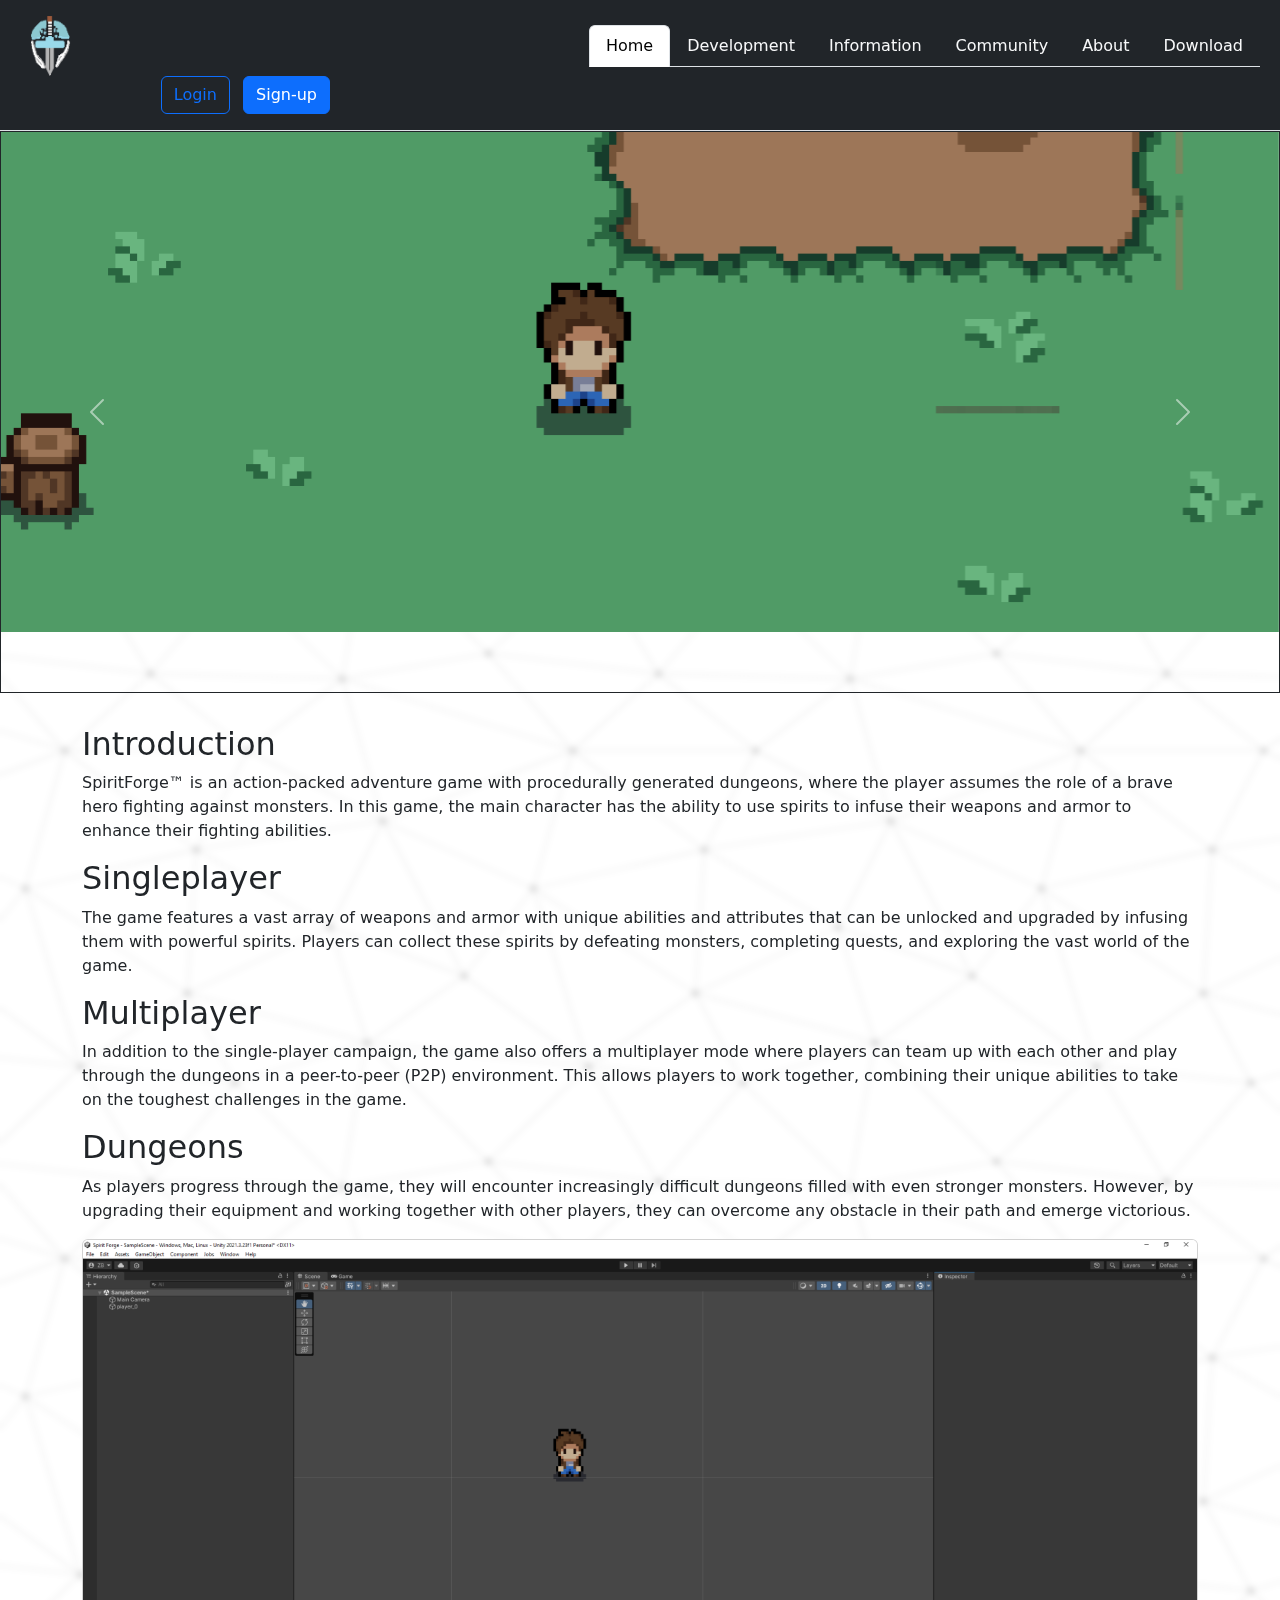
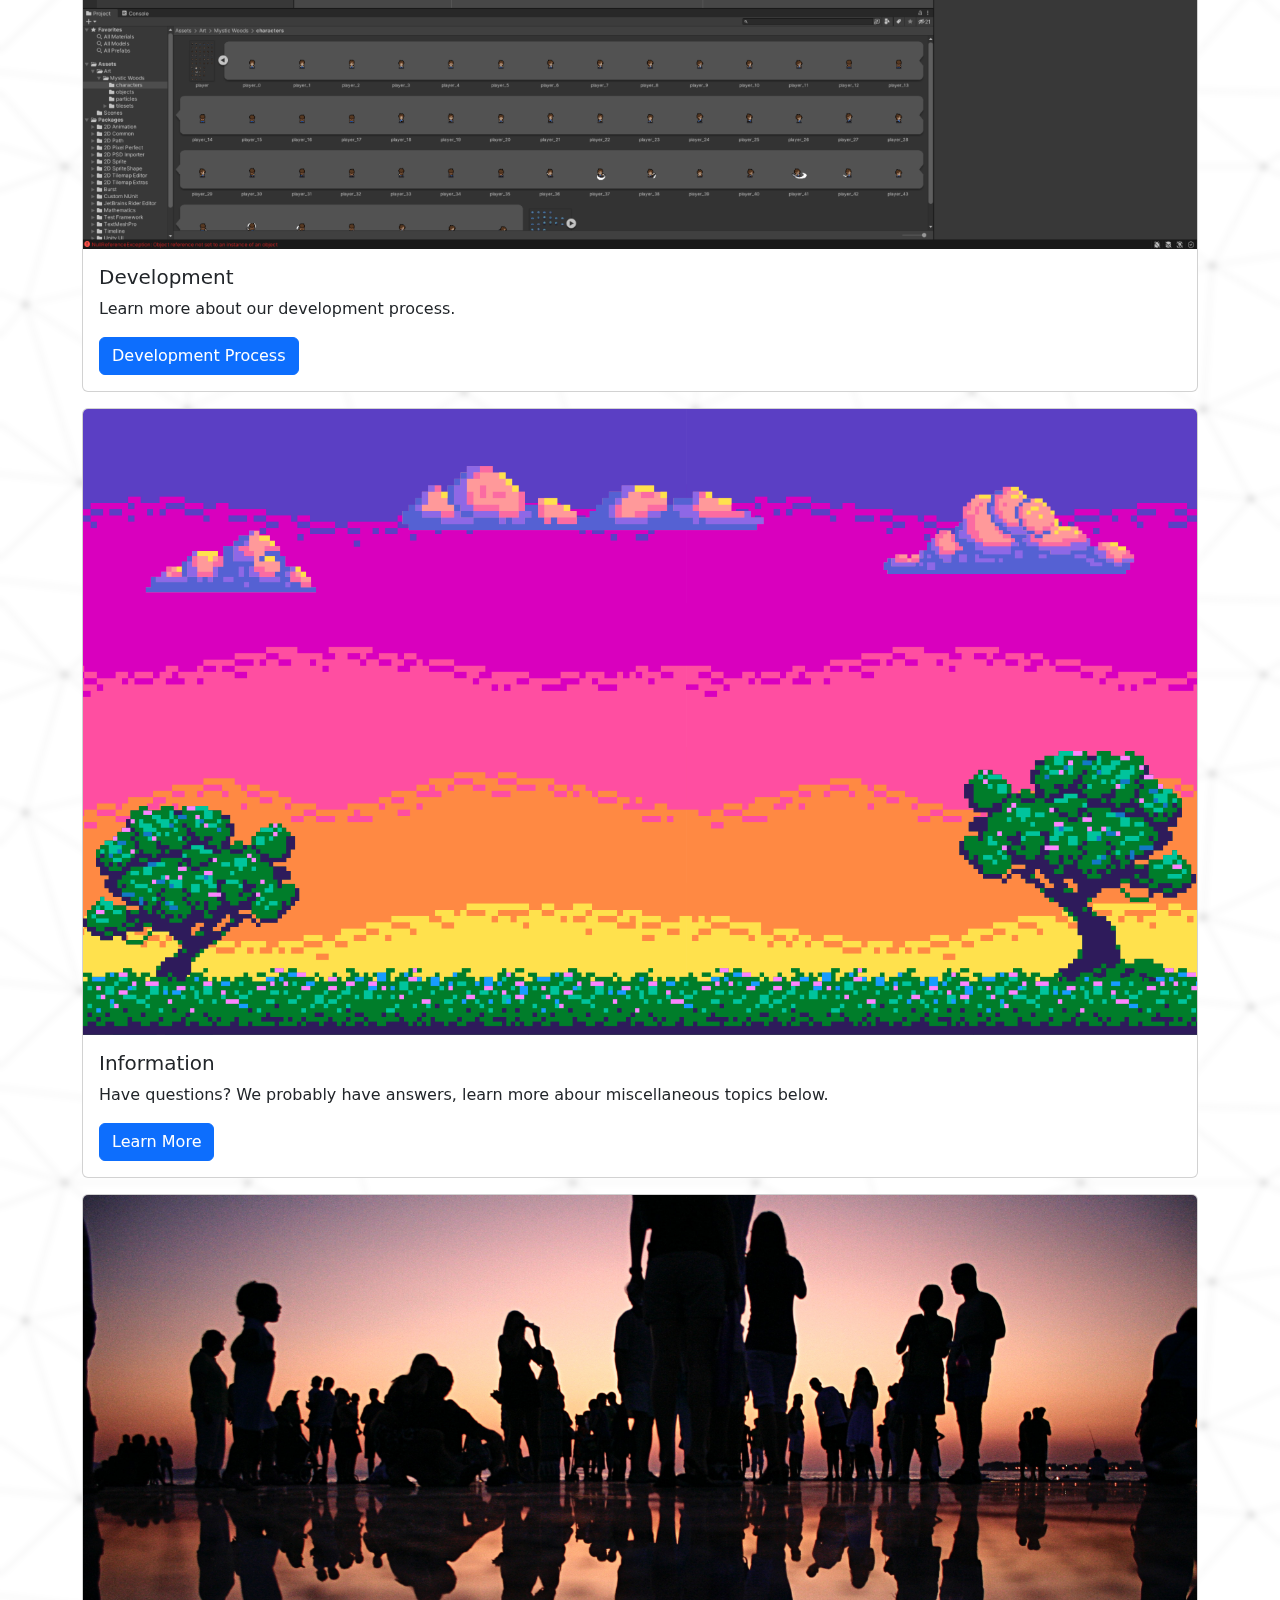
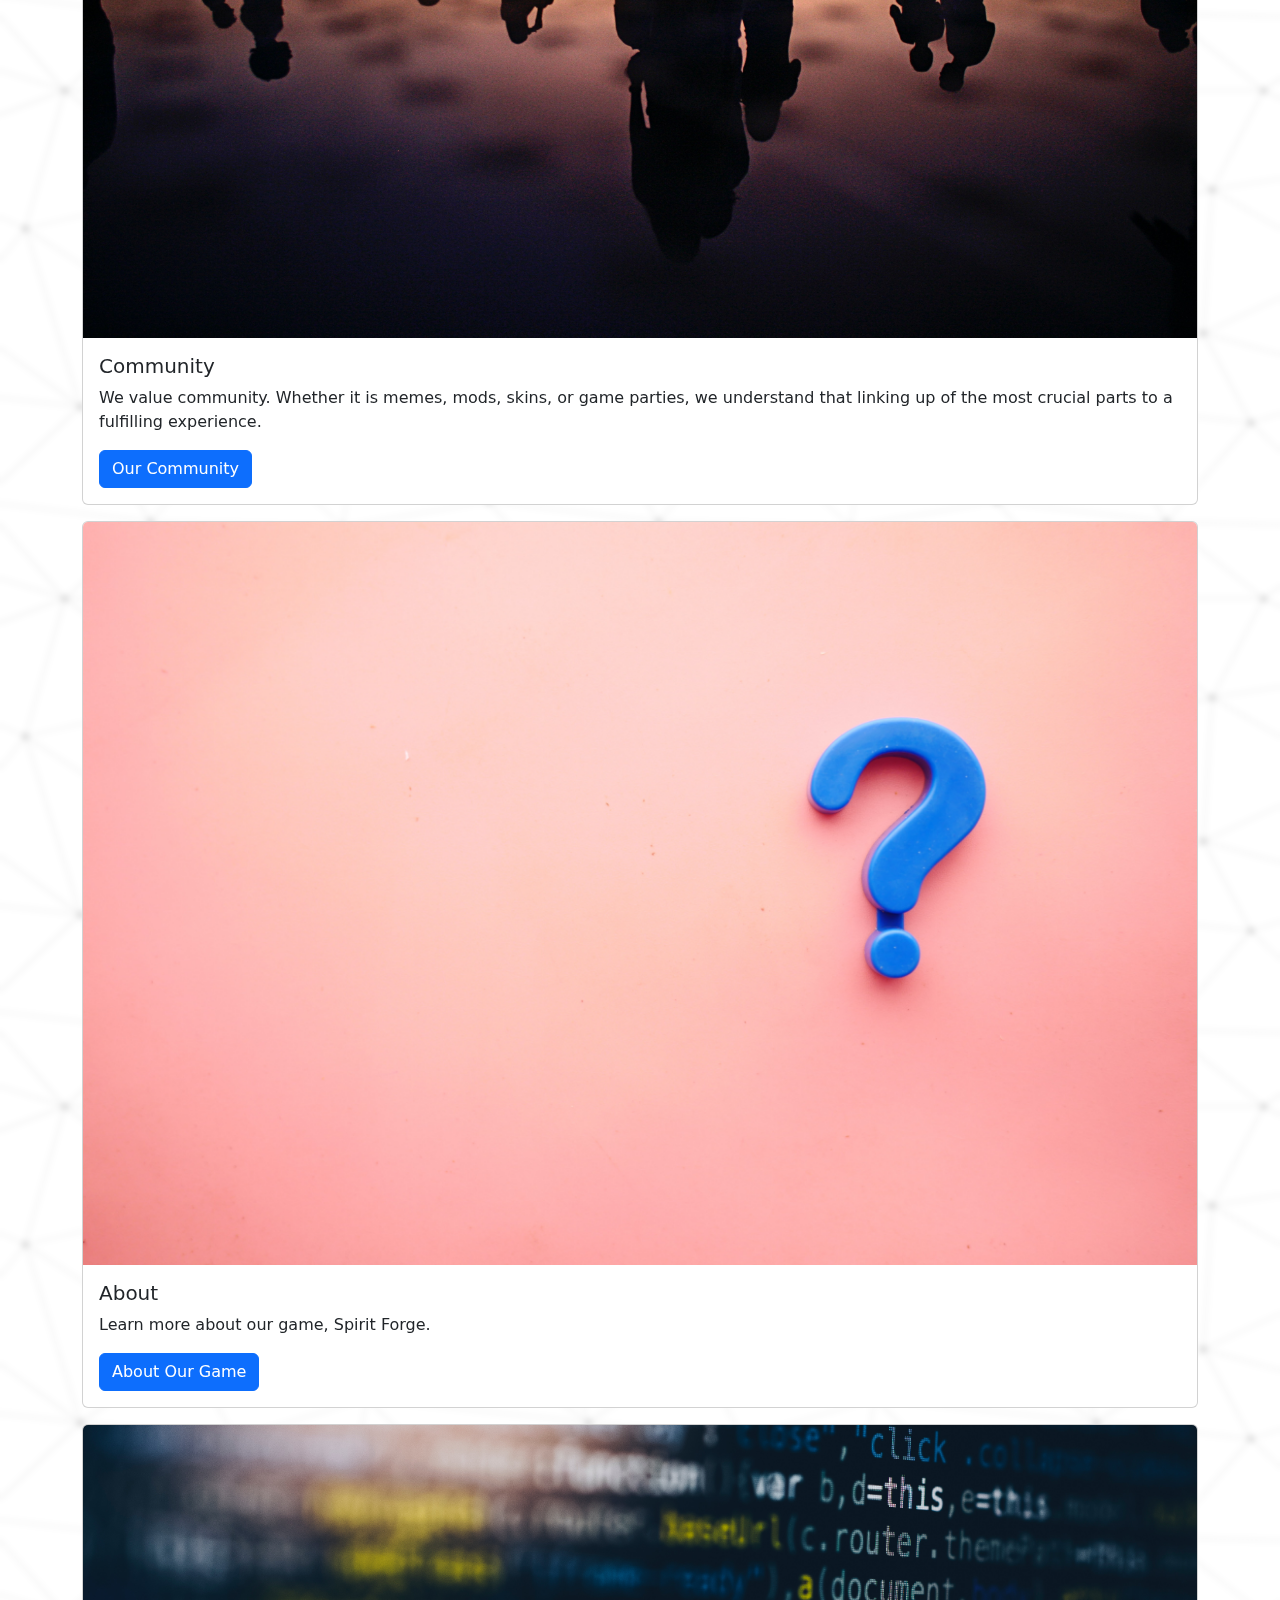
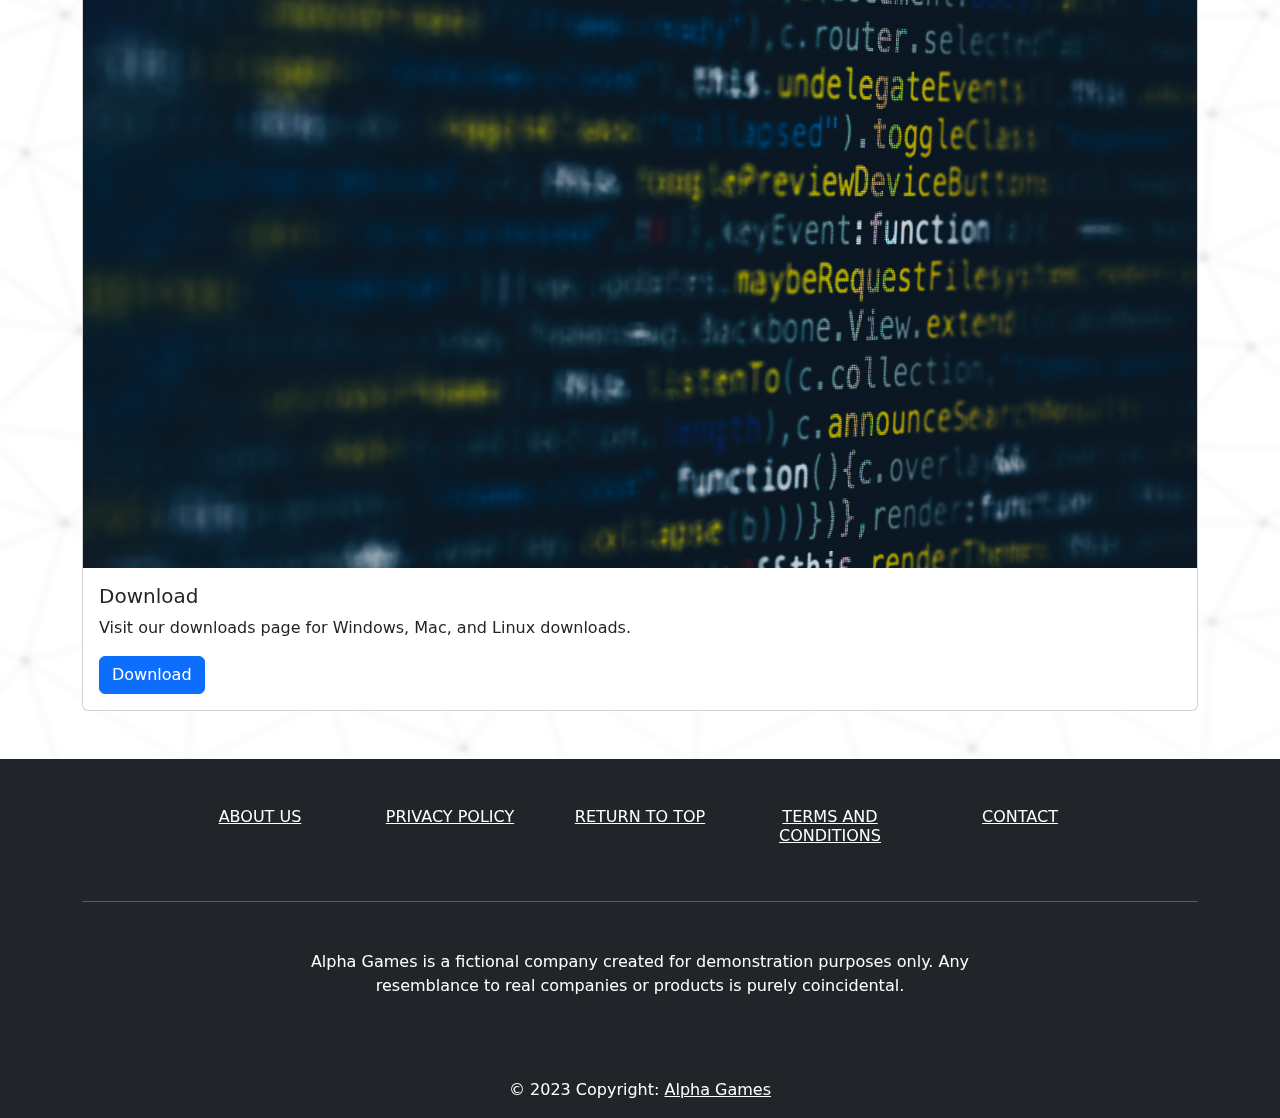
<file: Website/index.html>
<!DOCTYPE html>
<html lang="en">

<head><!-- Required meta tags -->
    <link rel="stylesheet" type="text/css" href="css/styles.css">
    <link href="bootstrap/css/bootstrap.min.css" rel="stylesheet">
    <script src="bootstrap/js/bootstrap.bundle.min.js"></script>
    <meta charset="utf-8">
    <meta name="viewport" content="width=device-width, initial-scale=1">
    <title>About Spirit Forge</title>
    <style>
        body {
            background-color: #FFFFFF;
            background-image: url("data:image/svg+xml,%3Csvg xmlns='http://www.w3.org/2000/svg' width='508' height='508' viewBox='0 0 800 800'%3E%3Cg fill='none' stroke='%23E2E2E2' stroke-width='1.6'%3E%3Cpath d='M769 229L1037 260.9M927 880L731 737 520 660 309 538 40 599 295 764 126.5 879.5 40 599-197 493 102 382-31 229 126.5 79.5-69-63'/%3E%3Cpath d='M-31 229L237 261 390 382 603 493 308.5 537.5 101.5 381.5M370 905L295 764'/%3E%3Cpath d='M520 660L578 842 731 737 840 599 603 493 520 660 295 764 309 538 390 382 539 269 769 229 577.5 41.5 370 105 295 -36 126.5 79.5 237 261 102 382 40 599 -69 737 127 880'/%3E%3Cpath d='M520-140L578.5 42.5 731-63M603 493L539 269 237 261 370 105M902 382L539 269M390 382L102 382'/%3E%3Cpath d='M-222 42L126.5 79.5 370 105 539 269 577.5 41.5 927 80 769 229 902 382 603 493 731 737M295-36L577.5 41.5M578 842L295 764M40-201L127 80M102 382L-261 269'/%3E%3C/g%3E%3Cg fill='%23D2D2D2'%3E%3Ccircle cx='769' cy='229' r='5'/%3E%3Ccircle cx='539' cy='269' r='5'/%3E%3Ccircle cx='603' cy='493' r='5'/%3E%3Ccircle cx='731' cy='737' r='5'/%3E%3Ccircle cx='520' cy='660' r='5'/%3E%3Ccircle cx='309' cy='538' r='5'/%3E%3Ccircle cx='295' cy='764' r='5'/%3E%3Ccircle cx='40' cy='599' r='5'/%3E%3Ccircle cx='102' cy='382' r='5'/%3E%3Ccircle cx='127' cy='80' r='5'/%3E%3Ccircle cx='370' cy='105' r='5'/%3E%3Ccircle cx='578' cy='42' r='5'/%3E%3Ccircle cx='237' cy='261' r='5'/%3E%3Ccircle cx='390' cy='382' r='5'/%3E%3C/g%3E%3C/svg%3E");
            backdrop-filter: blur(3px);
        }
    </style>
</head>

<body>
    <!-- Header -->
    <header
        class="d-flex flex-wrap align-items-center justify-content-center justify-content-md-between py-3 border-bottom bg-dark">

        <a href="index.html" class="d-flex align-items-center col-md-3 mb-2 mb-md-0 text-dark text-decoration-none">
            <img src="img/logo-5.png" alt="Temp Logo" class="me-2" width="60" height="60">
        </a>

        <nav class="navbar navbar-expand-lg navbar-dark bg-dark d-flex align-items-center justify-content-center">
            <button class="navbar-toggler" type="button" data-bs-toggle="collapse" data-bs-target="#navbarNavAltMarkup"
                aria-controls="navbarNavAltMarkup" aria-expanded="false" aria-label="Toggle navigation">
                <span class="navbar-toggler-icon"></span>
            </button>
            <div class="collapse navbar-collapse" id="navbarNavAltMarkup">
                <div class="nav nav-tabs align-items-center justify-content-center">
                    <a class="nav-item nav-link active" aria-current="page" href="index.html">Home</a>
                    <a class="nav-item nav-link link-light" href="development.html">Development</a>
                    <a class="nav-item nav-link link-light" href="information.html">Information</a>
                    <a class="nav-item nav-link link-light" href="community.html">Community</a>
                    <a class="nav-item nav-link link-light" href="about-game.html">About</a>
                    <a class="nav-item nav-link link-light" href="downloads.html">Download</a>
                </div>
            </div>
        </nav>


        <div class="col-md-3 text-end">
            <button type="button" class="btn btn-outline-primary me-2">Login</button>
            <button type="button" class="btn btn-primary">Sign-up</button>
        </div>
        <script>document.querySelector('.btn-outline-primary').addEventListener('click', function () {
                window.location.href = 'login.html';
            });

            document.querySelector('.btn-primary').addEventListener('click', function () {
                window.location.href = 'login.html';
            });</script>
    </header>

    <!-- Image Carousel -->
    <div id="carousel" class="carousel slide border border-dark" data-bs-ride="carousel">
        <div class="carousel-inner">
            <div class="carousel-item active" data-bs-interval="10000">
                <img src="img/carousel-3.png" class="d-block w-100" alt="...">
            </div>
            <div class="carousel-item" data-bs-interval="2000">
                <img src="img/carousel-4.png" class="d-block w-100" alt="...">
            </div>
            <div class="carousel-item">
                <img src="img/carousel-5.png" class="d-block w-100" alt="...">
            </div>
            <div class="carousel-item">
                <img src="img/carousel-6.png" class="d-block w-100" alt="...">
            </div>
            <div class="carousel-item">
                <img src="img/carousel-7.png" class="d-block w-100" alt="...">
            </div>
            <div class="carousel-item">
                <img src="img/carousel-8.png" class="d-block w-100" alt="...">
            </div>
        </div>
        <button class="carousel-control-prev" type="button" data-bs-target="#carousel" data-bs-slide="prev">
            <span class="carousel-control-prev-icon" aria-hidden="true"></span>
            <span class="visually-hidden">Previous</span>
        </button>
        <button class="carousel-control-next" type="button" data-bs-target="#carousel" data-bs-slide="next">
            <span class="carousel-control-next-icon" aria-hidden="true"></span>
            <span class="visually-hidden">Next</span>
        </button>
    </div>
    <main>


        <!-- Body Text -->
        <div class="container">

            <h2>Introduction</h2>
            <p>SpiritForge&trade; is an action-packed adventure game with procedurally generated
                dungeons,
                where the player assumes the role of a brave hero fighting against monsters. In this game, the main
                character has the ability to use spirits to infuse their weapons and armor to enhance their fighting
                abilities.</p>

            <h2>Singleplayer</h2>
            <p>The game features a vast array of weapons and armor with unique abilities and attributes
                that
                can be unlocked
                and upgraded by infusing them with powerful spirits. Players can collect these spirits by defeating
                monsters, completing quests, and exploring the vast world of the game.</p>

            <h2>Multiplayer</h2>
            <p>In addition to the single-player campaign, the game also offers a multiplayer mode where
                players
                can team up
                with each other and play through the dungeons in a peer-to-peer (P2P) environment. This allows players
                to
                work together, combining their unique abilities to take on the toughest challenges in the game.</p>
            <h2>Dungeons</h2>
            <p>As players progress through the game, they will encounter increasingly difficult dungeons
                filled
                with even
                stronger monsters. However, by upgrading their equipment and working together with other players, they
                can
                overcome any obstacle in their path and emerge victorious.</p>

            <div class="card mb-3 cards-main">
                <img src="img/carousel-1.png" class="card-img-top" alt="...">
                <div class="card-body">
                    <h5 class="card-title">Development</h5>
                    <p class="card-text">Learn more about our development process.</p>
                    <a href="development.html" class="btn btn-primary ">Development Process</a>
                </div>
            </div>

            <div class="card mb-3 cards-main">
                <img src="img/title-screen_2.png" class="card-img-top" alt="...">
                <div class="card-body">
                    <h5 class="card-title">Information</h5>
                    <p class="card-text">Have questions? We probably have answers, learn more abour miscellaneous topics
                        below.</p>
                    <a href="information.html" class="btn btn-primary">Learn More</a>
                </div>
            </div>
            <div class="card mb-3 cards-main">
                <img src="img/community.jpg" class="card-img-top" alt="...">
                <div class="card-body">
                    <h5 class="card-title">Community</h5>
                    <p class="card-text">We value community. Whether it is memes, mods, skins, or game parties, we
                        understand that linking up of the most crucial parts to a fulfilling experience.</p>
                    <a href="community.html" class="btn btn-primary">Our Community</a>
                </div>
            </div>
            <div class="card mb-3 cards-main">
                <img src="img/question.jpg" class="card-img-top" alt="...">
                <div class="card-body">
                    <h5 class="card-title">About</h5>
                    <p class="card-text">Learn more about our game, Spirit Forge.</p>
                    <a href="about-game.html" class="btn btn-primary">About Our Game</a>
                </div>
            </div>
            <div class="card mb-3 cards-main">
                <img src="img/download.jpg" class="card-img-top" alt="...">
                <div class="card-body">
                    <h5 class="card-title">Download</h5>
                    <p class="card-text">Visit our downloads page for Windows, Mac, and Linux downloads.</p>
                    <a href="downloads.html" class="btn btn-primary">Download</a>
                </div>
            </div>
        </div>
    </main>

    <footer class="text-center text-white  bg-dark">
        <div class="container">
            <section class="mt-5">
                <div class="row text-center d-flex justify-content-center pt-5">
                    <div class="col-md-2">
                        <h6 class="text-uppercase font-weight-bold">
                            <a href="about-us.html" class="text-white">About us</a>
                        </h6>
                    </div>
                    <div class="col-md-2">
                        <h6 class="text-uppercase font-weight-bold">
                            <a href="privacy-policy.html" class="text-white">Privacy Policy</a>
                        </h6>
                    </div>
                    <div class="col-md-2">
                        <h6 class="text-uppercase font-weight-bold">
                            <a href="#top" class="text-white">Return to Top</a>
                        </h6>
                    </div>
                    <div class="col-md-2">
                        <h6 class="text-uppercase font-weight-bold">
                            <a href="terms-and-conditions.html" class="text-white">Terms and Conditions</a>
                        </h6>
                    </div>
                    <div class="col-md-2">
                        <h6 class="text-uppercase font-weight-bold">
                            <a href="contact.html" class="text-white">Contact</a>
                        </h6>
                    </div>
                </div>
            </section>
            <hr class="my-5">
            <section class="mb-5">
                <div class="row d-flex justify-content-center">
                    <div class="col-lg-8">
                        <p>
                            Alpha Games is a fictional company created for demonstration purposes only. Any resemblance
                            to real companies or products is purely coincidental.
                        </p>
                    </div>
                </div>
            </section>
        </div>
        <div class="text-center p-3">
            © 2023 Copyright:
            <a class="text-white" href="">Alpha Games</a>
        </div>
    </footer>
</body>

</html>
</file>
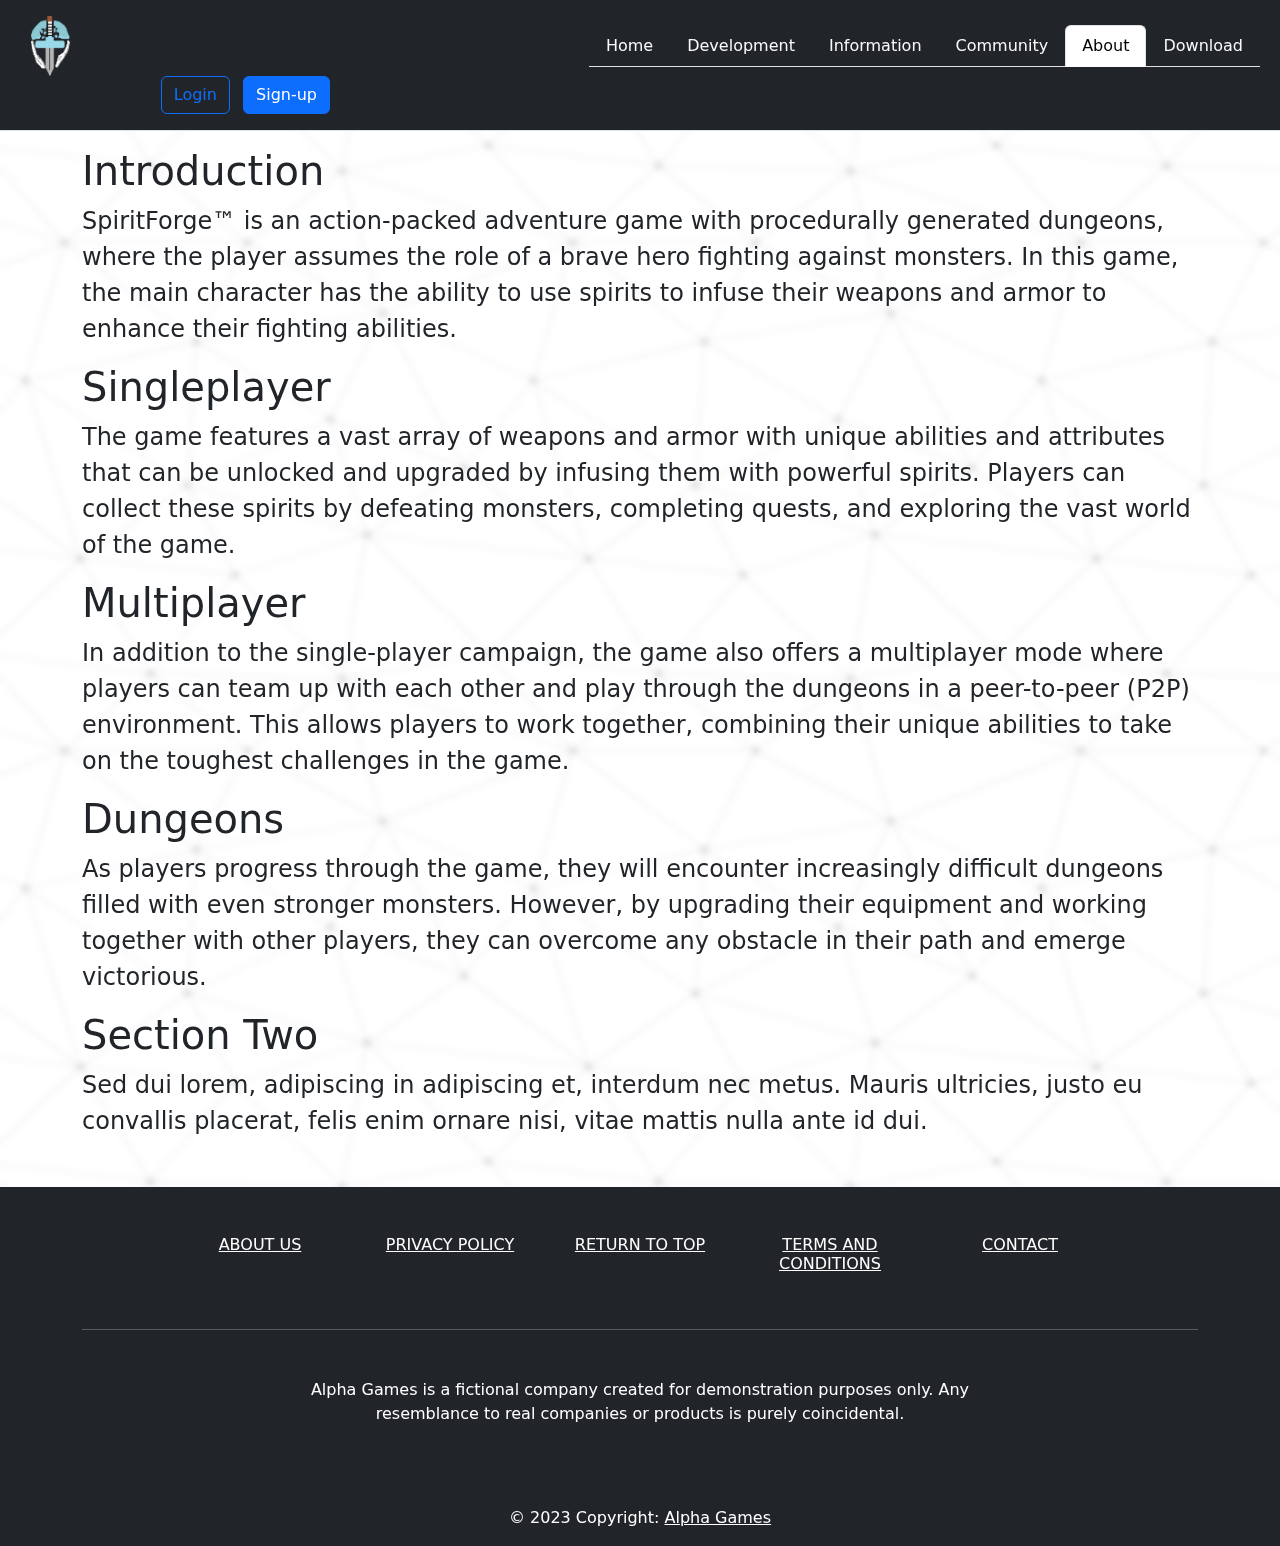
<file: Website/about-game.html>
<!DOCTYPE html>
<html lang="en">

<head><!-- Required meta tags -->
    <link rel="stylesheet" type="text/css" href="css/styles.css">
    <link href="bootstrap/css/bootstrap.min.css" rel="stylesheet">
    <script src="bootstrap/js/bootstrap.bundle.min.js"></script>
    <meta charset="utf-8">
    <meta name="viewport" content="width=device-width, initial-scale=1">
    <title>About The Game</title>
    <style>
        body {
            background-color: #FFFFFF;
            background-image: url("data:image/svg+xml,%3Csvg xmlns='http://www.w3.org/2000/svg' width='508' height='508' viewBox='0 0 800 800'%3E%3Cg fill='none' stroke='%23E2E2E2' stroke-width='1.6'%3E%3Cpath d='M769 229L1037 260.9M927 880L731 737 520 660 309 538 40 599 295 764 126.5 879.5 40 599-197 493 102 382-31 229 126.5 79.5-69-63'/%3E%3Cpath d='M-31 229L237 261 390 382 603 493 308.5 537.5 101.5 381.5M370 905L295 764'/%3E%3Cpath d='M520 660L578 842 731 737 840 599 603 493 520 660 295 764 309 538 390 382 539 269 769 229 577.5 41.5 370 105 295 -36 126.5 79.5 237 261 102 382 40 599 -69 737 127 880'/%3E%3Cpath d='M520-140L578.5 42.5 731-63M603 493L539 269 237 261 370 105M902 382L539 269M390 382L102 382'/%3E%3Cpath d='M-222 42L126.5 79.5 370 105 539 269 577.5 41.5 927 80 769 229 902 382 603 493 731 737M295-36L577.5 41.5M578 842L295 764M40-201L127 80M102 382L-261 269'/%3E%3C/g%3E%3Cg fill='%23D2D2D2'%3E%3Ccircle cx='769' cy='229' r='5'/%3E%3Ccircle cx='539' cy='269' r='5'/%3E%3Ccircle cx='603' cy='493' r='5'/%3E%3Ccircle cx='731' cy='737' r='5'/%3E%3Ccircle cx='520' cy='660' r='5'/%3E%3Ccircle cx='309' cy='538' r='5'/%3E%3Ccircle cx='295' cy='764' r='5'/%3E%3Ccircle cx='40' cy='599' r='5'/%3E%3Ccircle cx='102' cy='382' r='5'/%3E%3Ccircle cx='127' cy='80' r='5'/%3E%3Ccircle cx='370' cy='105' r='5'/%3E%3Ccircle cx='578' cy='42' r='5'/%3E%3Ccircle cx='237' cy='261' r='5'/%3E%3Ccircle cx='390' cy='382' r='5'/%3E%3C/g%3E%3C/svg%3E");
            backdrop-filter: blur(3px);
        }
    </style>
</head>

<body>
    <!-- Header -->
    <header
        class="d-flex flex-wrap align-items-center justify-content-center justify-content-md-between py-3 border-bottom bg-dark">

        <a href="index.html" class="d-flex align-items-center col-md-3 mb-2 mb-md-0 text-dark text-decoration-none">
            <img src="img/logo-5.png" alt="Temp Logo" class="me-2" width="60" height="60">
        </a>

        <nav class="navbar navbar-expand-lg navbar-dark bg-dark d-flex align-items-center justify-content-center">
            <button class="navbar-toggler" type="button" data-bs-toggle="collapse" data-bs-target="#navbarNavAltMarkup"
                aria-controls="navbarNavAltMarkup" aria-expanded="false" aria-label="Toggle navigation">
                <span class="navbar-toggler-icon"></span>
            </button>
            <div class="collapse navbar-collapse" id="navbarNavAltMarkup">
                <div class="nav nav-tabs align-items-center justify-content-center">
                    <a class="nav-item nav-link link-light" href="index.html">Home</a>
                    <a class="nav-item nav-link link-light" href="development.html">Development</a>
                    <a class="nav-item nav-link link-light" href="information.html">Information</a>
                    <a class="nav-item nav-link link-light" href="community.html">Community</a>
                    <a class="nav-item nav-link active" aria-current="page" href="about-game.html">About</a>
                    <a class="nav-item nav-link link-light" href="downloads.html">Download</a>
                </div>
            </div>
        </nav>



        <div class="col-md-3 text-end">
            <button type="button" class="btn btn-outline-primary me-2">Login</button>
            <button type="button" class="btn btn-primary">Sign-up</button>
        </div>
        <script>document.querySelector('.btn-outline-primary').addEventListener('click', function () {
                window.location.href = 'login.html';
            });

            document.querySelector('.btn-primary').addEventListener('click', function () {
                window.location.href = 'login.html';
            });</script>
    </header>


    <main>

        <!-- Body Text -->
        <div class="container">
            <h1>Introduction</h1>
            <p class="fs-4">SpiritForge&trade; is an action-packed adventure game with procedurally generated
                dungeons,
                where the player assumes the role of a brave hero fighting against monsters. In this game, the main
                character has the ability to use spirits to infuse their weapons and armor to enhance their fighting
                abilities.</p>

            <h1>Singleplayer</h1>
            <p class="fs-4">The game features a vast array of weapons and armor with unique abilities and attributes
                that
                can be unlocked
                and upgraded by infusing them with powerful spirits. Players can collect these spirits by defeating
                monsters, completing quests, and exploring the vast world of the game.</p>

            <h1>Multiplayer</h1>
            <p class="fs-4">In addition to the single-player campaign, the game also offers a multiplayer mode where
                players
                can team up
                with each other and play through the dungeons in a peer-to-peer (P2P) environment. This allows players
                to
                work together, combining their unique abilities to take on the toughest challenges in the game.</p>
            <h1>Dungeons</h1>
            <p class="fs-4">As players progress through the game, they will encounter increasingly difficult dungeons
                filled
                with even
                stronger monsters. However, by upgrading their equipment and working together with other players, they
                can
                overcome any obstacle in their path and emerge victorious.</p>

            <h1>Section Two</h1>
            <p class="fs-4">Sed dui lorem, adipiscing in adipiscing et, interdum nec metus. Mauris ultricies, justo eu
                convallis
                placerat, felis enim ornare nisi, vitae mattis nulla ante id dui.</p>
        </div>
    </main>

    <footer class="text-center text-white  bg-dark">
        <div class="container">
            <section class="mt-5">
                <div class="row text-center d-flex justify-content-center pt-5">
                    <div class="col-md-2">
                        <h6 class="text-uppercase font-weight-bold">
                            <a href="about-us.html" class="text-white">About us</a>
                        </h6>
                    </div>
                    <div class="col-md-2">
                        <h6 class="text-uppercase font-weight-bold">
                            <a href="privacy-policy.html" class="text-white">Privacy Policy</a>
                        </h6>
                    </div>
                    <div class="col-md-2">
                        <h6 class="text-uppercase font-weight-bold">
                            <a href="#top" class="text-white">Return to Top</a>
                        </h6>
                    </div>
                    <div class="col-md-2">
                        <h6 class="text-uppercase font-weight-bold">
                            <a href="terms-and-conditions.html" class="text-white">Terms and Conditions</a>
                        </h6>
                    </div>
                    <div class="col-md-2">
                        <h6 class="text-uppercase font-weight-bold">
                            <a href="contact.html" class="text-white">Contact</a>
                        </h6>
                    </div>
                </div>
            </section>
            <hr class="my-5">
            <section class="mb-5">
                <div class="row d-flex justify-content-center">
                    <div class="col-lg-8">
                        <p>
                            Alpha Games is a fictional company created for demonstration purposes only. Any resemblance
                            to real companies or products is purely coincidental.
                        </p>
                    </div>
                </div>
            </section>
        </div>
        <div class="text-center p-3">
            © 2023 Copyright:
            <a class="text-white" href="">Alpha Games</a>
        </div>
    </footer>
</body>

</html>
</file>
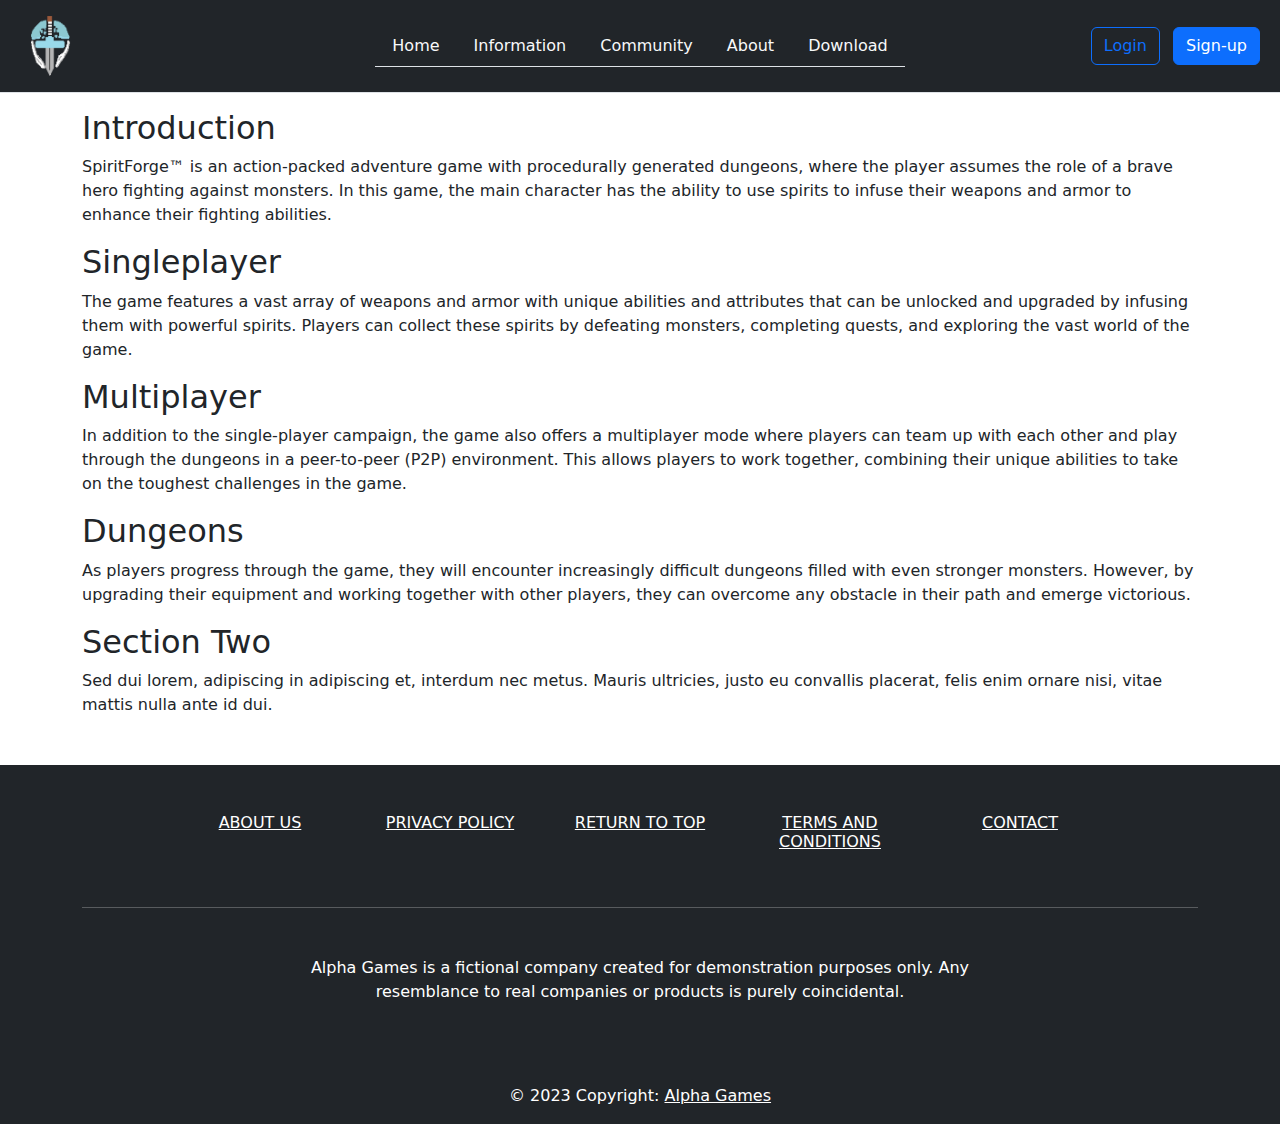
<file: Website/about-us.html>
<!DOCTYPE html>
<html lang="en">

<head><!-- Required meta tags -->
    <link rel="stylesheet" type="text/css" href="bootstrap/css/bootstrap.min.css">
    <link rel="stylesheet" type="text/css" href="css/styles.css">
    <script src="bootstrap/js/bootstrap.bundle.min.js"></script>
    <meta charset="utf-8">
    <meta name="viewport" content="width=device-width, initial-scale=1">
    <title>About Alpha Games</title>

</head>

<body>
    <!-- Header -->
    <header
        class="d-flex flex-wrap align-items-center justify-content-center justify-content-md-between py-3 border-bottom bg-dark">

        <a href="index.html" class="d-flex align-items-center col-md-3 mb-2 mb-md-0 text-dark text-decoration-none">
            <img src="img/logo-5.png" alt="Temp Logo" class="me-2" width="60" height="60">
        </a>

        <ul class="nav nav-tabs">
            <li class="nav-item">
                <a class="nav-link link-light" href="index.html">Home</a>
            </li>
            <li class=" nav-item">
                <a class="nav-link link-light" href="information.html">Information</a>
            </li>
            <li class="nav-item">
                <a class="nav-link link-light" href="community.html">Community</a>
            </li>
            <li class="nav-item">
                <a class="nav-link link-light" href="about-game.html">About</a>
            </li>
            <li class="nav-item">
                <a class="nav-link link-light" href="downloads.html">Download</a>
            </li>
        </ul>

        <div class="col-md-3 text-end">
            <button type="button" class="btn btn-outline-primary me-2">Login</button>
            <button type="button" class="btn btn-primary">Sign-up</button>
        </div>
    </header>

    <main>

        <!-- Body Text -->
        <div class="container">
            <h2>Introduction</h2>
            <p>SpiritForge&trade; is an action-packed adventure game with procedurally generated dungeons,
                where the player assumes the role of a brave hero fighting against monsters. In this game, the main
                character has the ability to use spirits to infuse their weapons and armor to enhance their fighting
                abilities.</p>

            <h2>Singleplayer</h2>
            <p>The game features a vast array of weapons and armor with unique abilities and attributes that can be
                unlocked
                and upgraded by infusing them with powerful spirits. Players can collect these spirits by defeating
                monsters, completing quests, and exploring the vast world of the game.</p>

            <h2>Multiplayer</h2>
            <p>In addition to the single-player campaign, the game also offers a multiplayer mode where players can team
                up
                with each other and play through the dungeons in a peer-to-peer (P2P) environment. This allows players
                to
                work together, combining their unique abilities to take on the toughest challenges in the game.</p>
            <h2>Dungeons</h2>
            <p>As players progress through the game, they will encounter increasingly difficult dungeons filled with
                even
                stronger monsters. However, by upgrading their equipment and working together with other players, they
                can
                overcome any obstacle in their path and emerge victorious.</p>

            <h2>Section Two</h2>
            <p>Sed dui lorem, adipiscing in adipiscing et, interdum nec metus. Mauris ultricies, justo eu convallis
                placerat, felis enim ornare nisi, vitae mattis nulla ante id dui.</p>


        </div>
    </main>

    <footer class="text-center text-white  bg-dark">
        <div class="container">
            <section class="mt-5">
                <div class="row text-center d-flex justify-content-center pt-5">
                    <div class="col-md-2">
                        <h6 class="text-uppercase font-weight-bold">
                            <a href="about-us.html" class="text-white">About us</a>
                        </h6>
                    </div>
                    <div class="col-md-2">
                        <h6 class="text-uppercase font-weight-bold">
                            <a href="privacy-policy.html" class="text-white">Privacy Policy</a>
                        </h6>
                    </div>
                    <div class="col-md-2">
                        <h6 class="text-uppercase font-weight-bold">
                            <a href="#top" class="text-white">Return to Top</a>
                        </h6>
                    </div>
                    <div class="col-md-2">
                        <h6 class="text-uppercase font-weight-bold">
                            <a href="terms-and-conditions.html" class="text-white">Terms and Conditions</a>
                        </h6>
                    </div>
                    <div class="col-md-2">
                        <h6 class="text-uppercase font-weight-bold">
                            <a href="contact.html" class="text-white">Contact</a>
                        </h6>
                    </div>
                </div>
            </section>
            <hr class="my-5">
            <section class="mb-5">
                <div class="row d-flex justify-content-center">
                    <div class="col-lg-8">
                        <p>
                            Alpha Games is a fictional company created for demonstration purposes only. Any resemblance
                            to real companies or products is purely coincidental.
                        </p>
                    </div>
                </div>
            </section>
        </div>
        <div class="text-center p-3">
            © 2023 Copyright:
            <a class="text-white" href="">Alpha Games</a>
        </div>
    </footer>
</body>

</html>
</file>
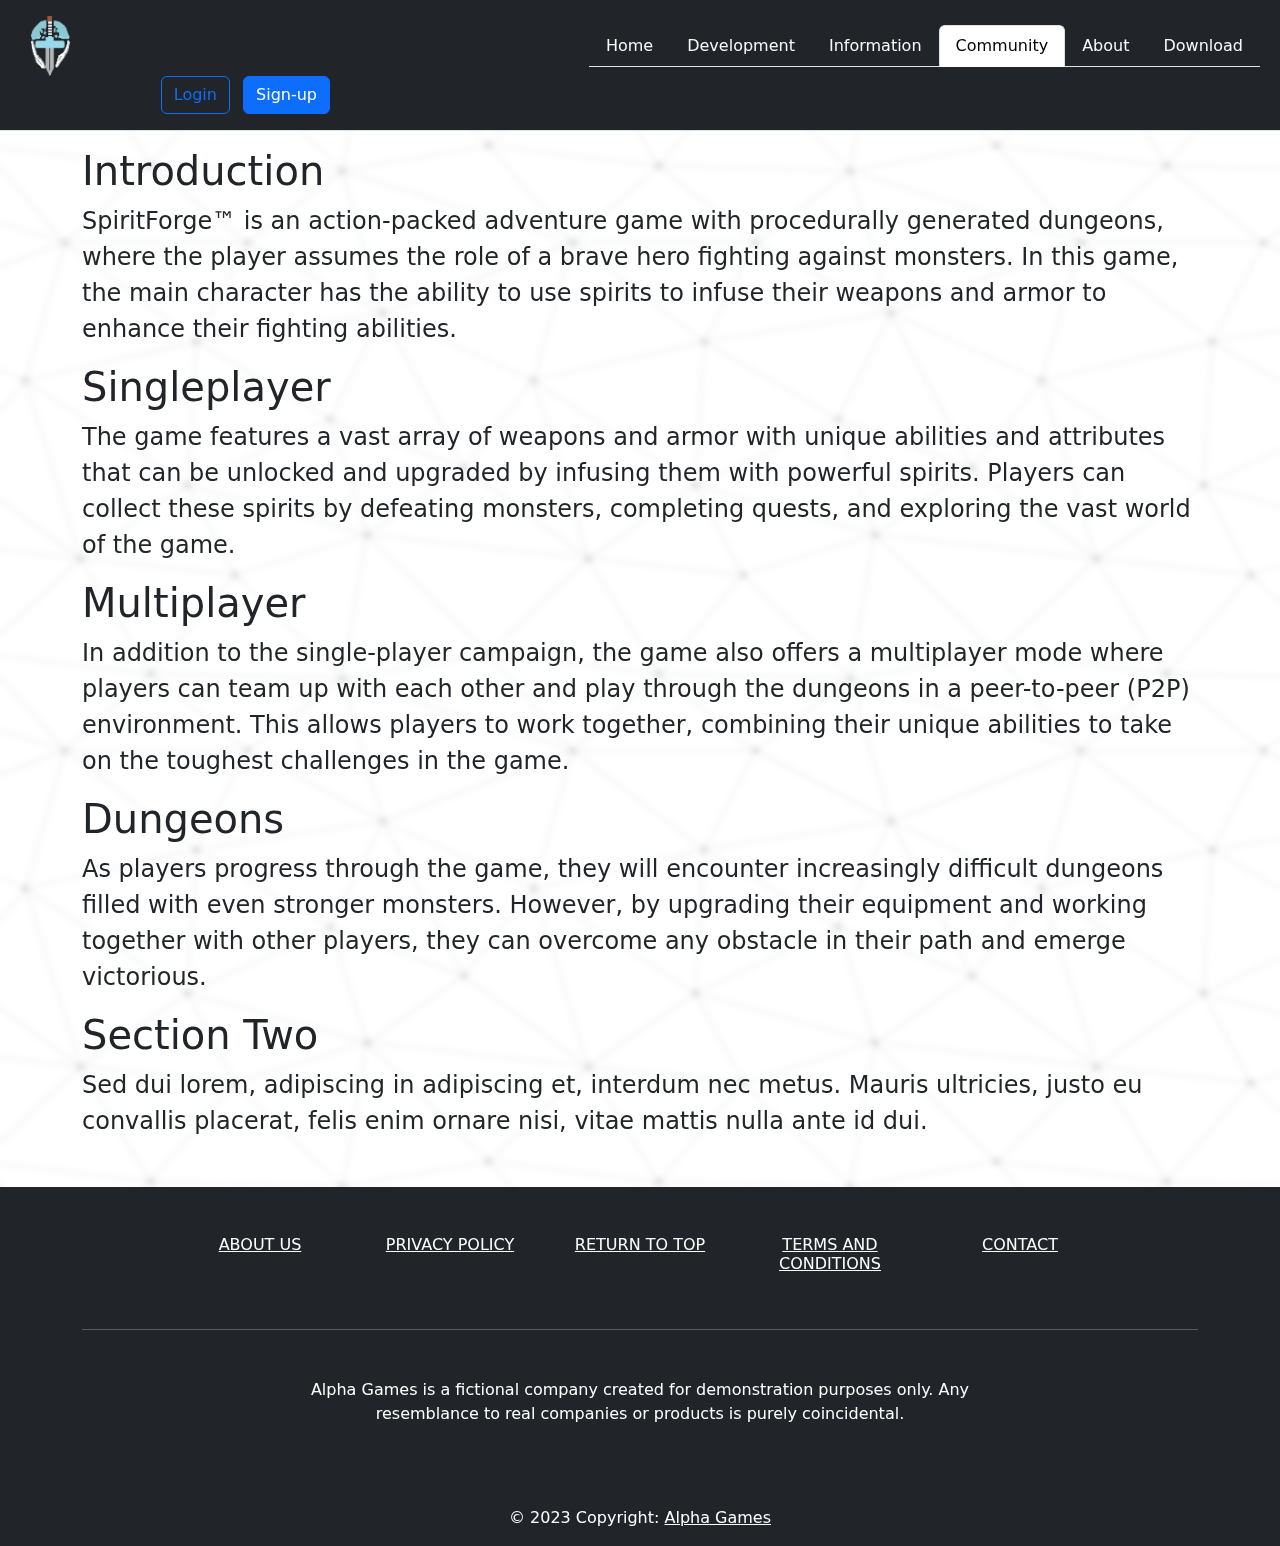
<file: Website/community.html>
<!DOCTYPE html>
<html lang="en">

<head><!-- Required meta tags -->
    <link rel="stylesheet" type="text/css" href="css/styles.css">
    <link href="bootstrap/css/bootstrap.min.css" rel="stylesheet">
    <script src="bootstrap/js/bootstrap.bundle.min.js"></script>
    <meta charset="utf-8">
    <meta name="viewport" content="width=device-width, initial-scale=1">
    <title>About The Game</title>
    <style>
        body {
            background-color: #FFFFFF;
            background-image: url("data:image/svg+xml,%3Csvg xmlns='http://www.w3.org/2000/svg' width='508' height='508' viewBox='0 0 800 800'%3E%3Cg fill='none' stroke='%23E2E2E2' stroke-width='1.6'%3E%3Cpath d='M769 229L1037 260.9M927 880L731 737 520 660 309 538 40 599 295 764 126.5 879.5 40 599-197 493 102 382-31 229 126.5 79.5-69-63'/%3E%3Cpath d='M-31 229L237 261 390 382 603 493 308.5 537.5 101.5 381.5M370 905L295 764'/%3E%3Cpath d='M520 660L578 842 731 737 840 599 603 493 520 660 295 764 309 538 390 382 539 269 769 229 577.5 41.5 370 105 295 -36 126.5 79.5 237 261 102 382 40 599 -69 737 127 880'/%3E%3Cpath d='M520-140L578.5 42.5 731-63M603 493L539 269 237 261 370 105M902 382L539 269M390 382L102 382'/%3E%3Cpath d='M-222 42L126.5 79.5 370 105 539 269 577.5 41.5 927 80 769 229 902 382 603 493 731 737M295-36L577.5 41.5M578 842L295 764M40-201L127 80M102 382L-261 269'/%3E%3C/g%3E%3Cg fill='%23D2D2D2'%3E%3Ccircle cx='769' cy='229' r='5'/%3E%3Ccircle cx='539' cy='269' r='5'/%3E%3Ccircle cx='603' cy='493' r='5'/%3E%3Ccircle cx='731' cy='737' r='5'/%3E%3Ccircle cx='520' cy='660' r='5'/%3E%3Ccircle cx='309' cy='538' r='5'/%3E%3Ccircle cx='295' cy='764' r='5'/%3E%3Ccircle cx='40' cy='599' r='5'/%3E%3Ccircle cx='102' cy='382' r='5'/%3E%3Ccircle cx='127' cy='80' r='5'/%3E%3Ccircle cx='370' cy='105' r='5'/%3E%3Ccircle cx='578' cy='42' r='5'/%3E%3Ccircle cx='237' cy='261' r='5'/%3E%3Ccircle cx='390' cy='382' r='5'/%3E%3C/g%3E%3C/svg%3E");
            backdrop-filter: blur(3px);
        }
    </style>
</head>

<body>
    <!-- Header -->
    <header
        class="d-flex flex-wrap align-items-center justify-content-center justify-content-md-between py-3 border-bottom bg-dark">

        <a href="index.html" class="d-flex align-items-center col-md-3 mb-2 mb-md-0 text-dark text-decoration-none">
            <img src="img/logo-5.png" alt="Temp Logo" class="me-2" width="60" height="60">
        </a>

        <nav class="navbar navbar-expand-lg navbar-dark bg-dark d-flex align-items-center justify-content-center">
            <button class="navbar-toggler" type="button" data-bs-toggle="collapse" data-bs-target="#navbarNavAltMarkup"
                aria-controls="navbarNavAltMarkup" aria-expanded="false" aria-label="Toggle navigation">
                <span class="navbar-toggler-icon"></span>
            </button>
            <div class="collapse navbar-collapse" id="navbarNavAltMarkup">
                <div class="nav nav-tabs align-items-center justify-content-center">
                    <a class="nav-item nav-link link-light" href="index.html">Home</a>
                    <a class="nav-item nav-link link-light" href="development.html">Development</a>
                    <a class="nav-item nav-link link-light" href="information.html">Information</a>
                    <a class="nav-item nav-link active" aria-current="page" href="community.html">Community</a>
                    <a class="nav-item nav-link link-light" href="about-game.html">About</a>
                    <a class="nav-item nav-link link-light" href="downloads.html">Download</a>
                </div>
            </div>
        </nav>




        <div class="col-md-3 text-end">
            <button type="button" class="btn btn-outline-primary me-2">Login</button>
            <button type="button" class="btn btn-primary">Sign-up</button>
        </div>
        <script>document.querySelector('.btn-outline-primary').addEventListener('click', function () {
                window.location.href = 'login.html';
            });

            document.querySelector('.btn-primary').addEventListener('click', function () {
                window.location.href = 'login.html';
            });</script>
    </header>

    <main>

        <!-- Body Text -->
        <div class="container">
            <h1>Introduction</h1>
            <p class="fs-4">SpiritForge&trade; is an action-packed adventure game with procedurally generated
                dungeons,
                where the player assumes the role of a brave hero fighting against monsters. In this game, the main
                character has the ability to use spirits to infuse their weapons and armor to enhance their fighting
                abilities.</p>

            <h1>Singleplayer</h1>
            <p class="fs-4">The game features a vast array of weapons and armor with unique abilities and attributes
                that
                can be unlocked
                and upgraded by infusing them with powerful spirits. Players can collect these spirits by defeating
                monsters, completing quests, and exploring the vast world of the game.</p>

            <h1>Multiplayer</h1>
            <p class="fs-4">In addition to the single-player campaign, the game also offers a multiplayer mode where
                players
                can team up
                with each other and play through the dungeons in a peer-to-peer (P2P) environment. This allows players
                to
                work together, combining their unique abilities to take on the toughest challenges in the game.</p>
            <h1>Dungeons</h1>
            <p class="fs-4">As players progress through the game, they will encounter increasingly difficult dungeons
                filled
                with even
                stronger monsters. However, by upgrading their equipment and working together with other players, they
                can
                overcome any obstacle in their path and emerge victorious.</p>

            <h1>Section Two</h1>
            <p class="fs-4">Sed dui lorem, adipiscing in adipiscing et, interdum nec metus. Mauris ultricies, justo eu
                convallis
                placerat, felis enim ornare nisi, vitae mattis nulla ante id dui.</p>
        </div>
    </main>

    <footer class="text-center text-white  bg-dark">
        <div class="container">
            <section class="mt-5">
                <div class="row text-center d-flex justify-content-center pt-5">
                    <div class="col-md-2">
                        <h6 class="text-uppercase font-weight-bold">
                            <a href="about-us.html" class="text-white">About us</a>
                        </h6>
                    </div>
                    <div class="col-md-2">
                        <h6 class="text-uppercase font-weight-bold">
                            <a href="privacy-policy.html" class="text-white">Privacy Policy</a>
                        </h6>
                    </div>
                    <div class="col-md-2">
                        <h6 class="text-uppercase font-weight-bold">
                            <a href="#top" class="text-white">Return to Top</a>
                        </h6>
                    </div>
                    <div class="col-md-2">
                        <h6 class="text-uppercase font-weight-bold">
                            <a href="terms-and-conditions.html" class="text-white">Terms and Conditions</a>
                        </h6>
                    </div>
                    <div class="col-md-2">
                        <h6 class="text-uppercase font-weight-bold">
                            <a href="contact.html" class="text-white">Contact</a>
                        </h6>
                    </div>
                </div>
            </section>
            <hr class="my-5">
            <section class="mb-5">
                <div class="row d-flex justify-content-center">
                    <div class="col-lg-8">
                        <p>
                            Alpha Games is a fictional company created for demonstration purposes only. Any resemblance
                            to real companies or products is purely coincidental.
                        </p>
                    </div>
                </div>
            </section>
        </div>
        <div class="text-center p-3">
            © 2023 Copyright:
            <a class="text-white" href="">Alpha Games</a>
        </div>
    </footer>
</body>

</html>
</file>
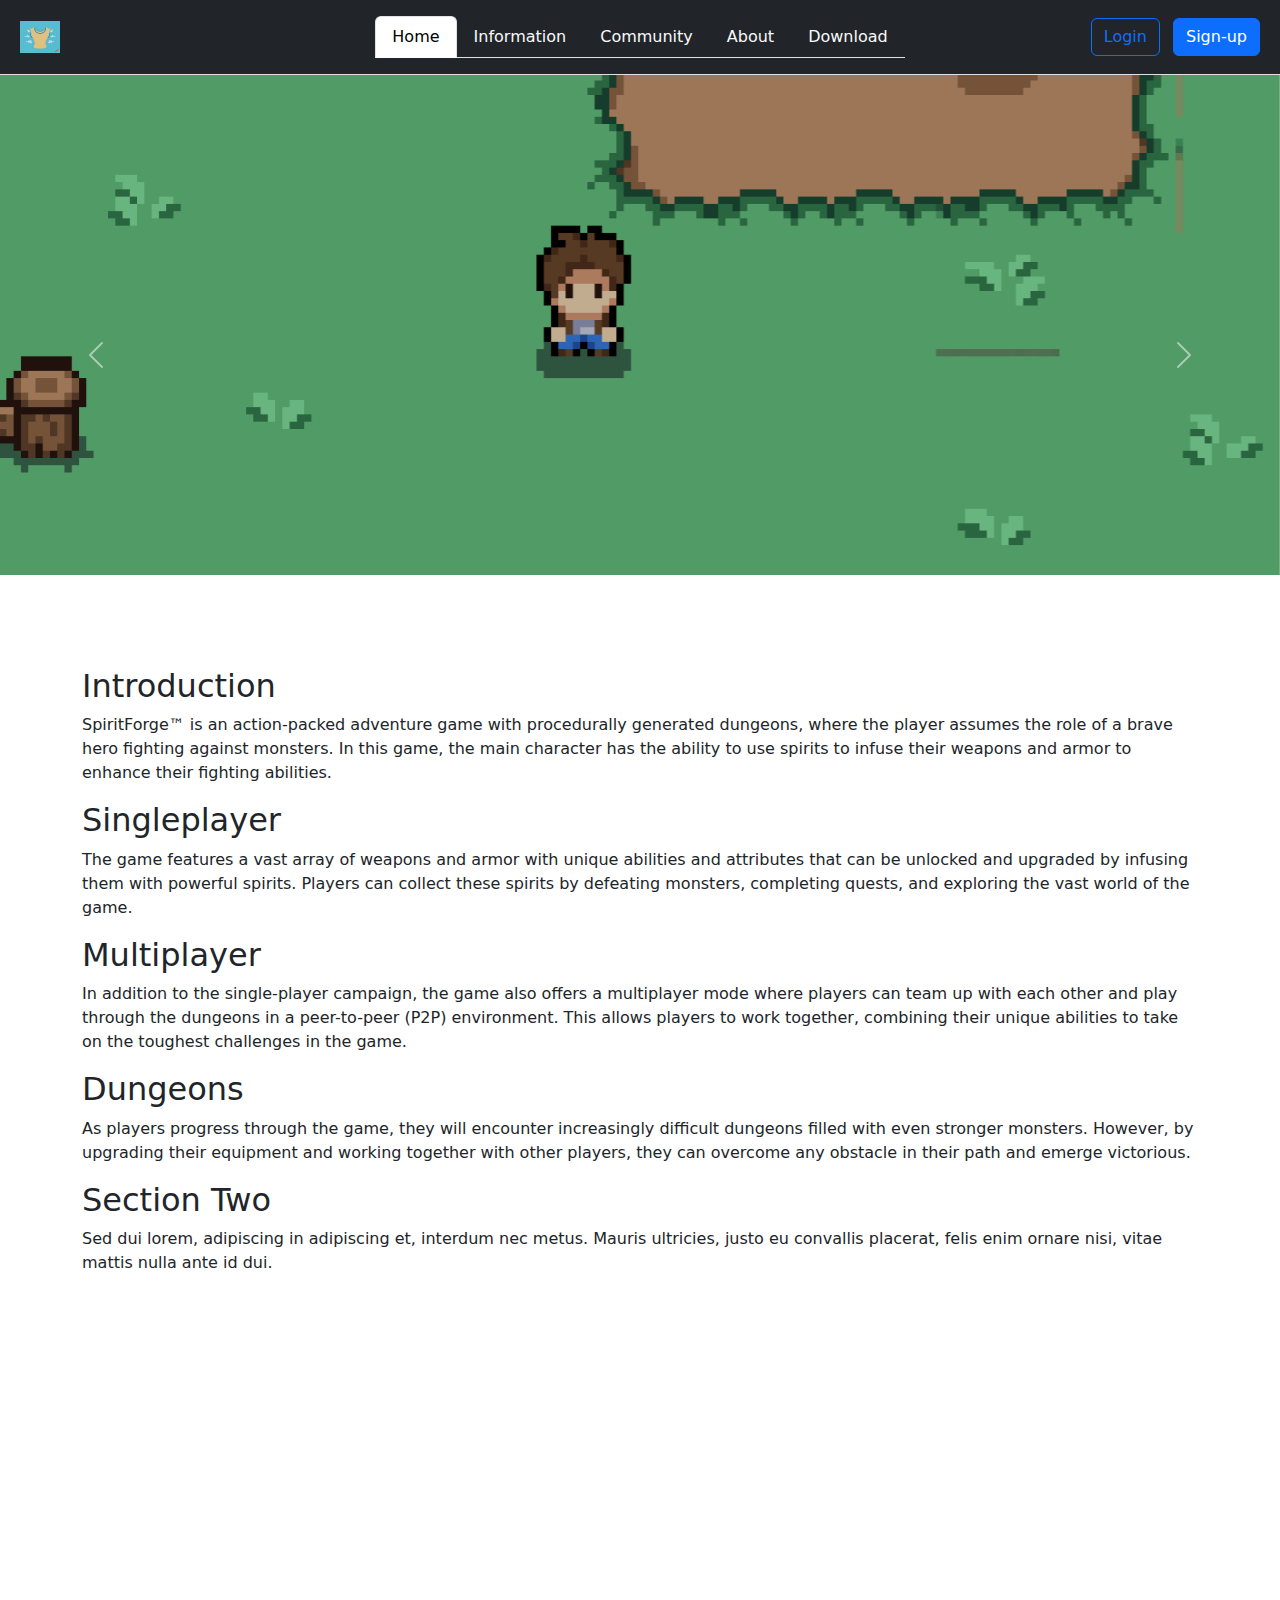
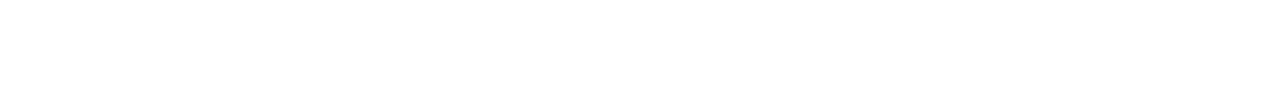
<file: Website/contact.html>
<!DOCTYPE html>
<html lang="en">

<head><!-- Required meta tags -->
    <link rel="stylesheet" type="text/css" href="bootstrap/css/bootstrap.min.css">
    <link rel="stylesheet" type="text/css" href="css/styles.css">
    <script src="bootstrap/js/bootstrap.bundle.min.js"></script>
    <meta charset="utf-8">
    <meta name="viewport" content="width=device-width, initial-scale=1">
    <title>Spirit Forge Home</title>

</head>

<body>
    <!-- Header -->
    <header
        class="d-flex flex-wrap align-items-center justify-content-center justify-content-md-between py-3 border-bottom bg-dark">

        <a href="" class="d-flex align-items-center col-md-3 mb-2 mb-md-0 text-dark text-decoration-none">
            <img src="img/logo-1.png" alt="Temp Logo" class="me-2" width="40" height="32">
        </a>

        <ul class="nav nav-tabs">
            <li class="nav-item">
                <a class="nav-link active" aria-current="page" href="">Home</a>
            </li>
            <li class="nav-item">
                <a class="nav-link link-light" href="information.html">Information</a>
            </li>
            <li class="nav-item">
                <a class="nav-link link-light" href="community.html">Community</a>
            </li>
            <li class="nav-item">
                <a class="nav-link link-light" href="about-game.html">About</a>
            </li>
            <li class="nav-item">
                <a class="nav-link link-light" href="downloads.html">Download</a>
            </li>
        </ul>

        <div class="col-md-3 text-end">
            <button type="button" class="btn btn-outline-primary me-2">Login</button>
            <button type="button" class="btn btn-primary">Sign-up</button>
        </div>
    </header>


    <!-- Image Carousel -->
    <div id="carousel" class="carousel slide" data-bs-ride="carousel">
        <div class="carousel-inner">
            <div class="carousel-item active" data-bs-interval="10000">
                <img src="img/carousel-3.png" class="d-block w-100" alt="...">
            </div>
            <div class="carousel-item" data-bs-interval="2000">
                <img src="img/carousel-4.png" class="d-block w-100" alt="...">
            </div>
            <div class="carousel-item">
                <img src="img/carousel-5.png" class="d-block w-100" alt="...">
            </div>
        </div>
        <button class="carousel-control-prev" type="button" data-bs-target="#carouselExampleInterval"
            data-bs-slide="prev">
            <span class="carousel-control-prev-icon" aria-hidden="true"></span>
            <span class="visually-hidden">Previous</span>
        </button>
        <button class="carousel-control-next" type="button" data-bs-target="#carouselExampleInterval"
            data-bs-slide="next">
            <span class="carousel-control-next-icon" aria-hidden="true"></span>
            <span class="visually-hidden">Next</span>
        </button>
    </div>

    <!-- Body Text -->
    <div class="container">
        <h2>Introduction</h2>
        <p>SpiritForge&trade; is an action-packed adventure game with procedurally generated dungeons,
            where the player assumes the role of a brave hero fighting against monsters. In this game, the main
            character has the ability to use spirits to infuse their weapons and armor to enhance their fighting
            abilities.</p>

        <h2>Singleplayer</h2>
        <p>The game features a vast array of weapons and armor with unique abilities and attributes that can be unlocked
            and upgraded by infusing them with powerful spirits. Players can collect these spirits by defeating
            monsters, completing quests, and exploring the vast world of the game.</p>

        <h2>Multiplayer</h2>
        <p>In addition to the single-player campaign, the game also offers a multiplayer mode where players can team up
            with each other and play through the dungeons in a peer-to-peer (P2P) environment. This allows players to
            work together, combining their unique abilities to take on the toughest challenges in the game.</p>
        <h2>Dungeons</h2>
        <p>As players progress through the game, they will encounter increasingly difficult dungeons filled with even
            stronger monsters. However, by upgrading their equipment and working together with other players, they can
            overcome any obstacle in their path and emerge victorious.</p>

        <h2>Section Two</h2>
        <p>Sed dui lorem, adipiscing in adipiscing et, interdum nec metus. Mauris ultricies, justo eu convallis
            placerat, felis enim ornare nisi, vitae mattis nulla ante id dui.</p>


    </div>
    <!-- Footer -->
    <footer class="text-center text-white">
        <!-- Grid container -->
        <div class="container">
            <!-- Section: Links -->
            <section class="mt-5">
                <!-- Grid row-->
                <div class="row text-center d-flex justify-content-center pt-5">
                    <!-- Grid column -->
                    <div class="col-md-2">
                        <h6 class="text-uppercase font-weight-bold">
                            <a href="about-us.html" class="text-white">About us</a>
                        </h6>
                    </div>
                    <!-- Grid column -->

                    <!-- Grid column -->
                    <div class="col-md-2">
                        <h6 class="text-uppercase font-weight-bold">
                            <a href="privacy-policy.html" class="text-white">Privacy Policy</a>
                        </h6>
                    </div>
                    <!-- Grid column -->

                    <!-- Grid column -->
                    <div class="col-md-2">
                        <h6 class="text-uppercase font-weight-bold">
                            <a href="#top" class="text-white">Return to Top</a>
                        </h6>
                    </div>
                    <!-- Grid column -->

                    <!-- Grid column -->
                    <div class="col-md-2">
                        <h6 class="text-uppercase font-weight-bold">
                            <a href="terms-and-conditions.html" class="text-white">Terms and Conditions</a>
                        </h6>
                    </div>
                    <!-- Grid column -->

                    <!-- Grid column -->
                    <div class="col-md-2">
                        <h6 class="text-uppercase font-weight-bold">
                            <a href="contact.html" class="text-white">Contact</a>
                        </h6>
                    </div>
                    <!-- Grid column -->
                </div>
                <!-- Grid row-->
            </section>
            <!-- Section: Links -->

            <hr class="my-5">

            <!-- Section: Text -->
            <section class="mb-5">
                <div class="row d-flex justify-content-center">
                    <div class="col-lg-8">
                        <p>
                            Lorem ipsum dolor sit amet consectetur adipisicing elit. Sunt
                            distinctio earum repellat quaerat voluptatibus placeat nam,
                            commodi optio pariatur est quia magnam eum harum corrupti
                            dicta, aliquam sequi voluptate quas.
                        </p>
                    </div>
                </div>
            </section>
            <!-- Section: Text -->
        </div>
        <!-- Grid container -->
        <!-- Copyright -->
        <div class="text-center p-3">
            © 2023 Copyright:
            <a class="text-white" href="">Alpha Games</a>
        </div>
        <!-- Copyright -->
    </footer>
    <!-- End of .container -->
</body>

</html>
</file>
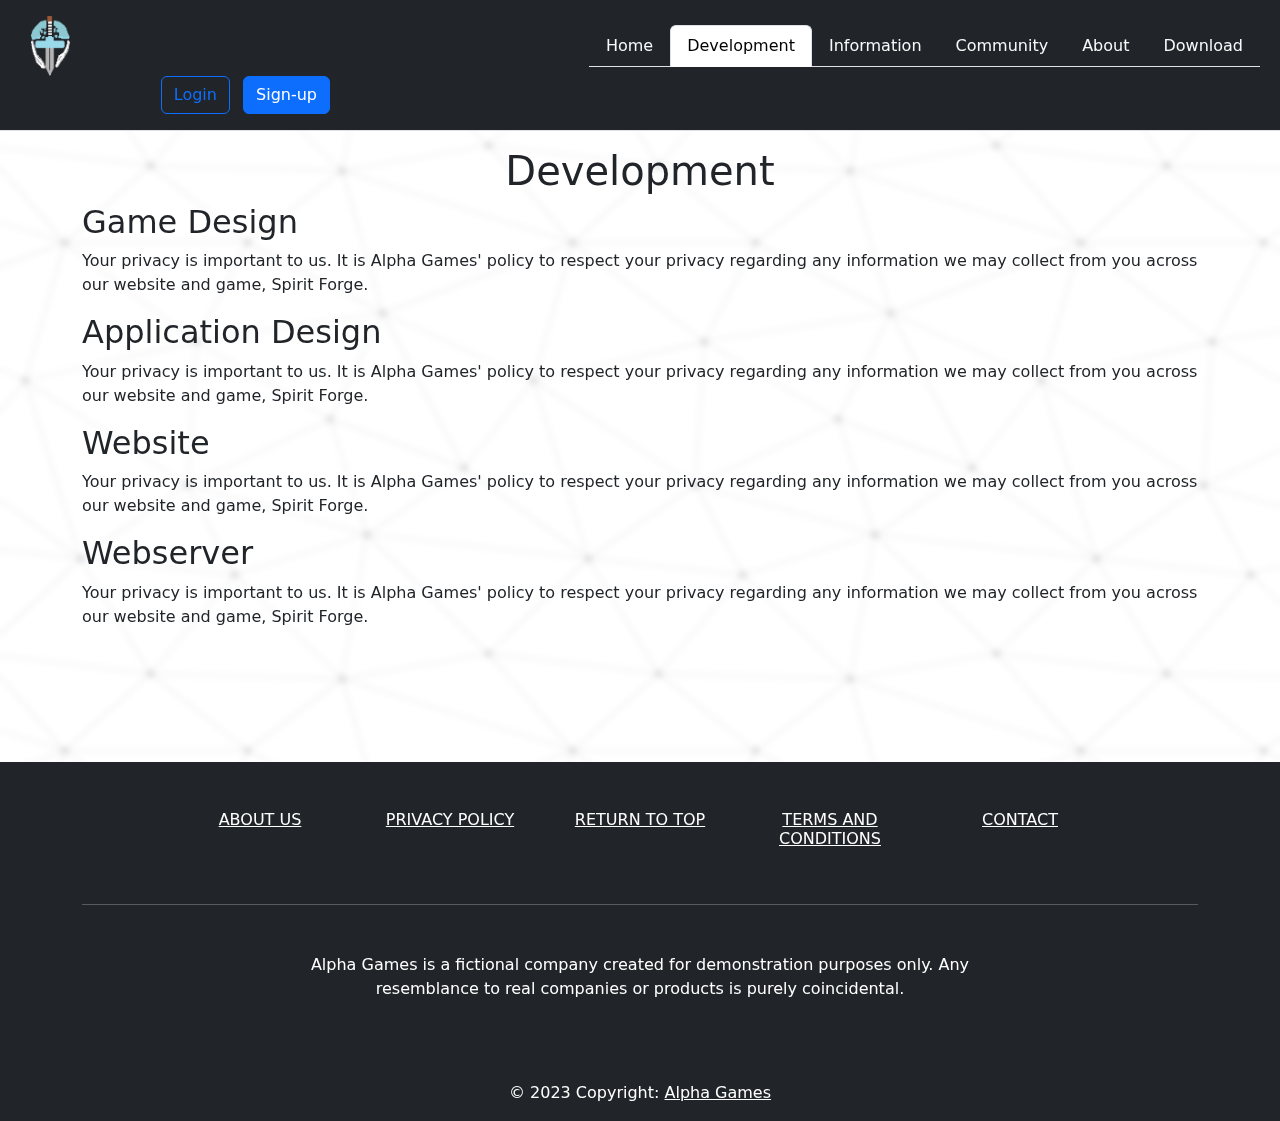
<file: Website/development.html>
<!DOCTYPE html>
<html lang="en">

<head>
    <link rel="stylesheet" type="text/css" href="css/styles.css">
    <link href="bootstrap/css/bootstrap.min.css" rel="stylesheet">
    <script src="bootstrap/js/bootstrap.bundle.min.js"></script>
    <meta charset="utf-8">
    <meta name="viewport" content="width=device-width, initial-scale=1">
    <title>Developing Spirit Forge</title>
    <style>
        body {
            background-color: #FFFFFF;
            background-image: url("data:image/svg+xml,%3Csvg xmlns='http://www.w3.org/2000/svg' width='508' height='508' viewBox='0 0 800 800'%3E%3Cg fill='none' stroke='%23E2E2E2' stroke-width='1.6'%3E%3Cpath d='M769 229L1037 260.9M927 880L731 737 520 660 309 538 40 599 295 764 126.5 879.5 40 599-197 493 102 382-31 229 126.5 79.5-69-63'/%3E%3Cpath d='M-31 229L237 261 390 382 603 493 308.5 537.5 101.5 381.5M370 905L295 764'/%3E%3Cpath d='M520 660L578 842 731 737 840 599 603 493 520 660 295 764 309 538 390 382 539 269 769 229 577.5 41.5 370 105 295 -36 126.5 79.5 237 261 102 382 40 599 -69 737 127 880'/%3E%3Cpath d='M520-140L578.5 42.5 731-63M603 493L539 269 237 261 370 105M902 382L539 269M390 382L102 382'/%3E%3Cpath d='M-222 42L126.5 79.5 370 105 539 269 577.5 41.5 927 80 769 229 902 382 603 493 731 737M295-36L577.5 41.5M578 842L295 764M40-201L127 80M102 382L-261 269'/%3E%3C/g%3E%3Cg fill='%23D2D2D2'%3E%3Ccircle cx='769' cy='229' r='5'/%3E%3Ccircle cx='539' cy='269' r='5'/%3E%3Ccircle cx='603' cy='493' r='5'/%3E%3Ccircle cx='731' cy='737' r='5'/%3E%3Ccircle cx='520' cy='660' r='5'/%3E%3Ccircle cx='309' cy='538' r='5'/%3E%3Ccircle cx='295' cy='764' r='5'/%3E%3Ccircle cx='40' cy='599' r='5'/%3E%3Ccircle cx='102' cy='382' r='5'/%3E%3Ccircle cx='127' cy='80' r='5'/%3E%3Ccircle cx='370' cy='105' r='5'/%3E%3Ccircle cx='578' cy='42' r='5'/%3E%3Ccircle cx='237' cy='261' r='5'/%3E%3Ccircle cx='390' cy='382' r='5'/%3E%3C/g%3E%3C/svg%3E");
            backdrop-filter: blur(3px);
        }
    </style>
</head>

<body>
    <header
        class="d-flex flex-wrap align-items-center justify-content-center justify-content-md-between py-3 border-bottom bg-dark">

        <a href="index.html" class="d-flex align-items-center col-md-3 mb-2 mb-md-0 text-dark text-decoration-none">
            <img src="img/logo-5.png" alt="Temp Logo" class="me-2" width="60" height="60">
        </a>

        <nav class="navbar navbar-expand-lg navbar-dark bg-dark d-flex align-items-center justify-content-center">
            <button class="navbar-toggler" type="button" data-bs-toggle="collapse" data-bs-target="#navbarNavAltMarkup"
                aria-controls="navbarNavAltMarkup" aria-expanded="false" aria-label="Toggle navigation">
                <span class="navbar-toggler-icon"></span>
            </button>
            <div class="collapse navbar-collapse" id="navbarNavAltMarkup">
                <div class="nav nav-tabs align-items-center justify-content-center">
                    <a class="nav-item nav-link link-light" href="index.html">Home</a>
                    <a class="nav-item nav-link active" aria-current="page" href="development.html">Development</a>
                    <a class="nav-item nav-link link-light" href="information.html">Information</a>
                    <a class="nav-item nav-link link-light" href="community.html">Community</a>
                    <a class="nav-item nav-link link-light" href="about-game.html">About</a>
                    <a class="nav-item nav-link link-light" href="downloads.html">Download</a>
                </div>
            </div>
        </nav>



        <div class="col-md-3 text-end">
            <button type="button" class="btn btn-outline-primary me-2">Login</button>
            <button type="button" class="btn btn-primary">Sign-up</button>
        </div>
        <script>document.querySelector('.btn-outline-primary').addEventListener('click', function () {
                window.location.href = 'login.html';
            });

            document.querySelector('.btn-primary').addEventListener('click', function () {
                window.location.href = 'login.html';
            });</script>
    </header>

    <main>
        <div class="container">
            <h1 class="text-center">Development</h1>
            <h2>Game Design</h2>
            <p>Your privacy is important to us. It is Alpha Games' policy to respect your privacy regarding any
                information
                we may collect from you across our website and game, Spirit Forge.</p>
            <h2>Application Design</h2>
            <p>Your privacy is important to us. It is Alpha Games' policy to respect your privacy regarding any
                information
                we may collect from you across our website and game, Spirit Forge.</p>
            <h2>Website</h2>
            <p>Your privacy is important to us. It is Alpha Games' policy to respect your privacy regarding any
                information
                we may collect from you across our website and game, Spirit Forge.</p>
            <h2>Webserver</h2>
            <p>Your privacy is important to us. It is Alpha Games' policy to respect your privacy regarding any
                information
                we may collect from you across our website and game, Spirit Forge.</p>
        </div>
    </main>

    <footer class="text-center text-white  bg-dark">
        <div class="container">
            <section class="mt-5">
                <div class="row text-center d-flex justify-content-center pt-5">
                    <div class="col-md-2">
                        <h6 class="text-uppercase font-weight-bold">
                            <a href="about-us.html" class="text-white">About us</a>
                        </h6>
                    </div>
                    <div class="col-md-2">
                        <h6 class="text-uppercase font-weight-bold">
                            <a href="privacy-policy.html" class="text-white">Privacy Policy</a>
                        </h6>
                    </div>
                    <div class="col-md-2">
                        <h6 class="text-uppercase font-weight-bold">
                            <a href="#top" class="text-white">Return to Top</a>
                        </h6>
                    </div>
                    <div class="col-md-2">
                        <h6 class="text-uppercase font-weight-bold">
                            <a href="terms-and-conditions.html" class="text-white">Terms and Conditions</a>
                        </h6>
                    </div>
                    <div class="col-md-2">
                        <h6 class="text-uppercase font-weight-bold">
                            <a href="contact.html" class="text-white">Contact</a>
                        </h6>
                    </div>
                </div>
            </section>
            <hr class="my-5">
            <section class="mb-5">
                <div class="row d-flex justify-content-center">
                    <div class="col-lg-8">
                        <p>
                            Alpha Games is a fictional company created for demonstration purposes only. Any resemblance
                            to real companies or products is purely coincidental.
                        </p>
                    </div>
                </div>
            </section>
        </div>
        <div class="text-center p-3">
            © 2023 Copyright:
            <a class="text-white" href="">Alpha Games</a>
        </div>
    </footer>
</body>

</html>
</file>
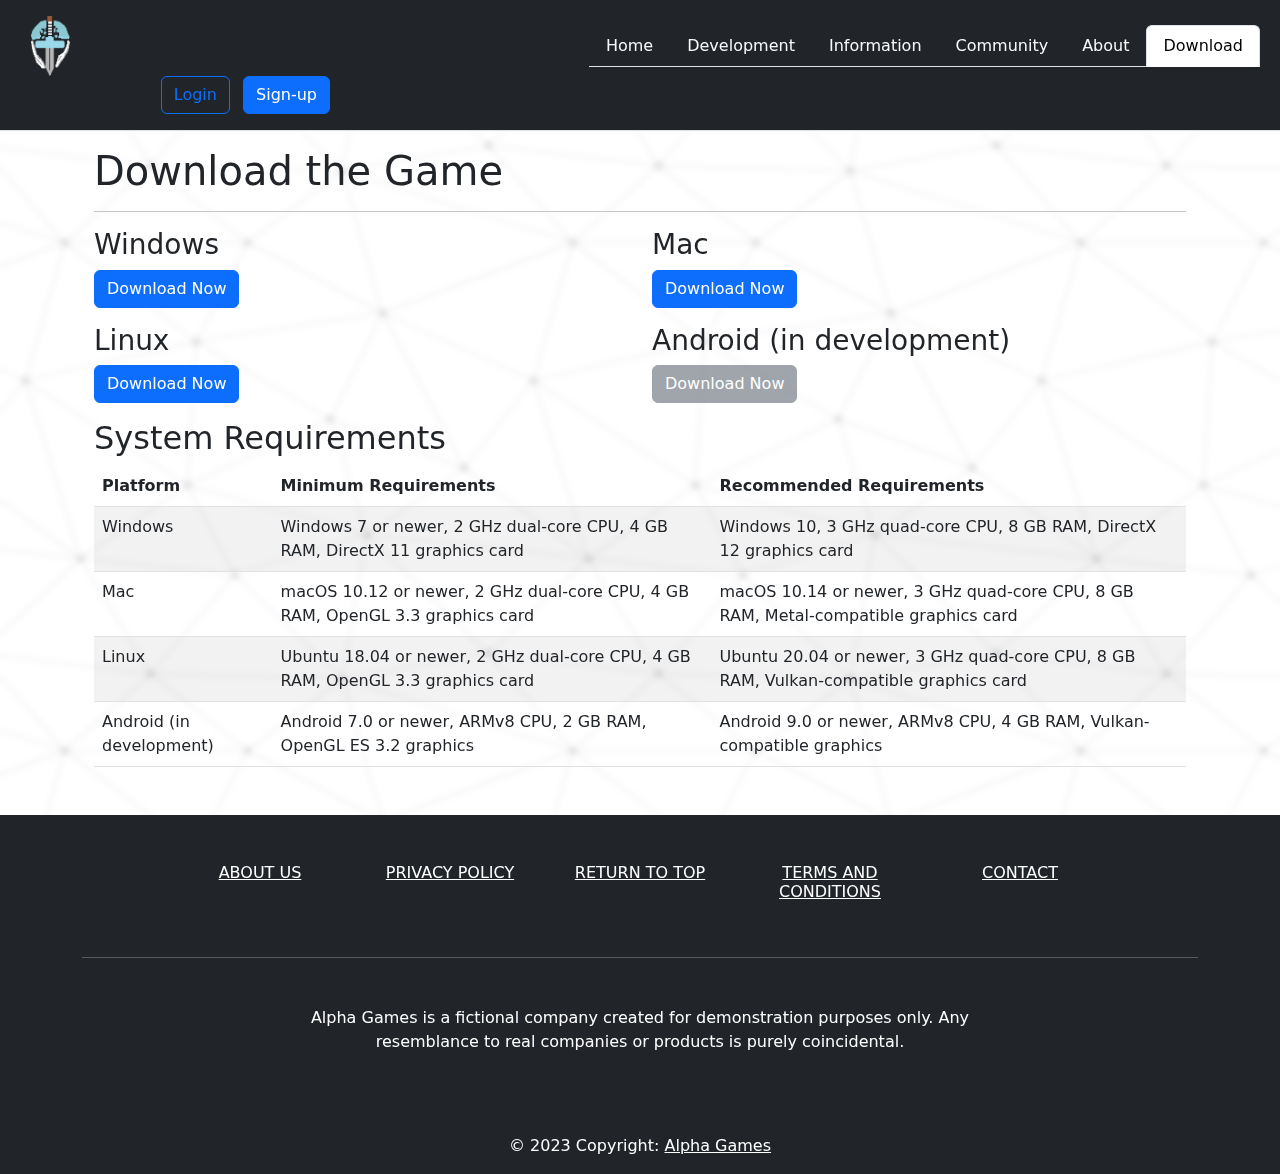
<file: Website/downloads.html>
<!DOCTYPE html>
<html lang="en">

<head><!-- Required meta tags -->
    <link rel="stylesheet" type="text/css" href="css/styles.css">
    <link href="bootstrap/css/bootstrap.min.css" rel="stylesheet">
    <script src="bootstrap/js/bootstrap.bundle.min.js"></script>
    <meta charset="utf-8">
    <meta name="viewport" content="width=device-width, initial-scale=1">
    <title>Downloads</title>
    <style>
        body {
            background-color: #FFFFFF;
            background-image: url("data:image/svg+xml,%3Csvg xmlns='http://www.w3.org/2000/svg' width='508' height='508' viewBox='0 0 800 800'%3E%3Cg fill='none' stroke='%23E2E2E2' stroke-width='1.6'%3E%3Cpath d='M769 229L1037 260.9M927 880L731 737 520 660 309 538 40 599 295 764 126.5 879.5 40 599-197 493 102 382-31 229 126.5 79.5-69-63'/%3E%3Cpath d='M-31 229L237 261 390 382 603 493 308.5 537.5 101.5 381.5M370 905L295 764'/%3E%3Cpath d='M520 660L578 842 731 737 840 599 603 493 520 660 295 764 309 538 390 382 539 269 769 229 577.5 41.5 370 105 295 -36 126.5 79.5 237 261 102 382 40 599 -69 737 127 880'/%3E%3Cpath d='M520-140L578.5 42.5 731-63M603 493L539 269 237 261 370 105M902 382L539 269M390 382L102 382'/%3E%3Cpath d='M-222 42L126.5 79.5 370 105 539 269 577.5 41.5 927 80 769 229 902 382 603 493 731 737M295-36L577.5 41.5M578 842L295 764M40-201L127 80M102 382L-261 269'/%3E%3C/g%3E%3Cg fill='%23D2D2D2'%3E%3Ccircle cx='769' cy='229' r='5'/%3E%3Ccircle cx='539' cy='269' r='5'/%3E%3Ccircle cx='603' cy='493' r='5'/%3E%3Ccircle cx='731' cy='737' r='5'/%3E%3Ccircle cx='520' cy='660' r='5'/%3E%3Ccircle cx='309' cy='538' r='5'/%3E%3Ccircle cx='295' cy='764' r='5'/%3E%3Ccircle cx='40' cy='599' r='5'/%3E%3Ccircle cx='102' cy='382' r='5'/%3E%3Ccircle cx='127' cy='80' r='5'/%3E%3Ccircle cx='370' cy='105' r='5'/%3E%3Ccircle cx='578' cy='42' r='5'/%3E%3Ccircle cx='237' cy='261' r='5'/%3E%3Ccircle cx='390' cy='382' r='5'/%3E%3C/g%3E%3C/svg%3E");
            backdrop-filter: blur(3px);
        }
    </style>
</head>

<body>
    <!-- Header -->
    <header
        class="d-flex flex-wrap align-items-center justify-content-center justify-content-md-between py-3 border-bottom bg-dark">

        <a href="index.html" class="d-flex align-items-center col-md-3 mb-2 mb-md-0 text-dark text-decoration-none">
            <img src="img/logo-5.png" alt="Temp Logo" class="me-2" width="60" height="60">
        </a>

        <nav class="navbar navbar-expand-lg navbar-dark bg-dark d-flex align-items-center justify-content-center">
            <button class="navbar-toggler" type="button" data-bs-toggle="collapse" data-bs-target="#navbarNavAltMarkup"
                aria-controls="navbarNavAltMarkup" aria-expanded="false" aria-label="Toggle navigation">
                <span class="navbar-toggler-icon"></span>
            </button>
            <div class="collapse navbar-collapse" id="navbarNavAltMarkup">
                <div class="nav nav-tabs align-items-center justify-content-center">
                    <a class="nav-item nav-link link-light" href="index.html">Home</a>
                    <a class="nav-item nav-link link-light" href="development.html">Development</a>
                    <a class="nav-item nav-link link-light" href="information.html">Information</a>
                    <a class="nav-item nav-link link-light" href="community.html">Community</a>
                    <a class="nav-item nav-link link-light" href="about-game.html">About</a>
                    <a class=" nav-item nav-link active" aria-current="page" href="downloads.html">Download</a>
                </div>
            </div>
        </nav>


        <div class="col-md-3 text-end">
            <button type="button" class="btn btn-outline-primary me-2">Login</button>
            <button type="button" class="btn btn-primary">Sign-up</button>
        </div>
        <script>document.querySelector('.btn-outline-primary').addEventListener('click', function () {
                window.location.href = 'login.html';
            });

            document.querySelector('.btn-primary').addEventListener('click', function () {
                window.location.href = 'login.html';
            });</script>
    </header>

    <main>
        <!-- Body Text -->
        <div class="container">
            <div class="container">
                <h1>Download the Game</h1>
                <hr>
                <!-- Add download links -->
                <div class="row">
                    <div class="col-md-6">
                        <h3>Windows</h3>
                        <p><a href="game-downloads/SpiritForge-Compile_r2.zip" download class="btn btn-primary">Download
                                Now</a></p>
                    </div>
                    <div class="col-md-6">
                        <h3>Mac</h3>
                        <p><a href="game-downloads/SpiritForge-Compile_r2.zip" download class="btn btn-primary">Download
                                Now</a></p>
                    </div>
                </div>
                <div class="row">
                    <div class="col-md-6">
                        <h3>Linux</h3>
                        <p><a href="game-downloads/SpiritForge-Compile_r2.zip" download class="btn btn-primary">Download
                                Now</a></p>
                    </div>
                    <div class="col-md-6">
                        <h3>Android (in development)</h3>
                        <p><a href="#" class="btn btn-secondary disabled">Download Now</a></p>
                    </div>
                </div>
                <!-- Add system requirements -->
                <h2>System Requirements</h2>
                <table class="table table-striped">
                    <thead>
                        <tr>
                            <th scope="col">Platform</th>
                            <th scope="col">Minimum Requirements</th>
                            <th scope="col">Recommended Requirements</th>
                        </tr>
                    </thead>
                    <tbody>
                        <tr>
                            <td>Windows</td>
                            <td>Windows 7 or newer, 2 GHz dual-core CPU, 4 GB RAM, DirectX 11 graphics card</td>
                            <td>Windows 10, 3 GHz quad-core CPU, 8 GB RAM, DirectX 12 graphics card</td>
                        </tr>
                        <tr>
                            <td>Mac</td>
                            <td>macOS 10.12 or newer, 2 GHz dual-core CPU, 4 GB RAM, OpenGL 3.3 graphics card</td>
                            <td>macOS 10.14 or newer, 3 GHz quad-core CPU, 8 GB RAM, Metal-compatible graphics card</td>
                        </tr>
                        <tr>
                            <td>Linux</td>
                            <td>Ubuntu 18.04 or newer, 2 GHz dual-core CPU, 4 GB RAM, OpenGL 3.3 graphics card</td>
                            <td>Ubuntu 20.04 or newer, 3 GHz quad-core CPU, 8 GB RAM, Vulkan-compatible graphics card
                            </td>
                        </tr>
                        <tr>
                            <td>Android (in development)</td>
                            <td>Android 7.0 or newer, ARMv8 CPU, 2 GB RAM, OpenGL ES 3.2 graphics</td>
                            <td>Android 9.0 or newer, ARMv8 CPU, 4 GB RAM, Vulkan-compatible graphics</td>
                        </tr>
                    </tbody>
                </table>
            </div>
        </div>
    </main>

    <footer class="text-center text-white  bg-dark">
        <div class="container">
            <section class="mt-5">
                <div class="row text-center d-flex justify-content-center pt-5">
                    <div class="col-md-2">
                        <h6 class="text-uppercase font-weight-bold">
                            <a href="about-us.html" class="text-white">About us</a>
                        </h6>
                    </div>
                    <div class="col-md-2">
                        <h6 class="text-uppercase font-weight-bold">
                            <a href="privacy-policy.html" class="text-white">Privacy Policy</a>
                        </h6>
                    </div>
                    <div class="col-md-2">
                        <h6 class="text-uppercase font-weight-bold">
                            <a href="#top" class="text-white">Return to Top</a>
                        </h6>
                    </div>
                    <div class="col-md-2">
                        <h6 class="text-uppercase font-weight-bold">
                            <a href="terms-and-conditions.html" class="text-white">Terms and Conditions</a>
                        </h6>
                    </div>
                    <div class="col-md-2">
                        <h6 class="text-uppercase font-weight-bold">
                            <a href="contact.html" class="text-white">Contact</a>
                        </h6>
                    </div>
                </div>
            </section>
            <hr class="my-5">
            <section class="mb-5">
                <div class="row d-flex justify-content-center">
                    <div class="col-lg-8">
                        <p>
                            Alpha Games is a fictional company created for demonstration purposes only. Any resemblance
                            to real companies or products is purely coincidental.
                        </p>
                    </div>
                </div>
            </section>
        </div>
        <div class="text-center p-3">
            © 2023 Copyright:
            <a class="text-white" href="">Alpha Games</a>
        </div>
    </footer>
</body>

</html>
</file>
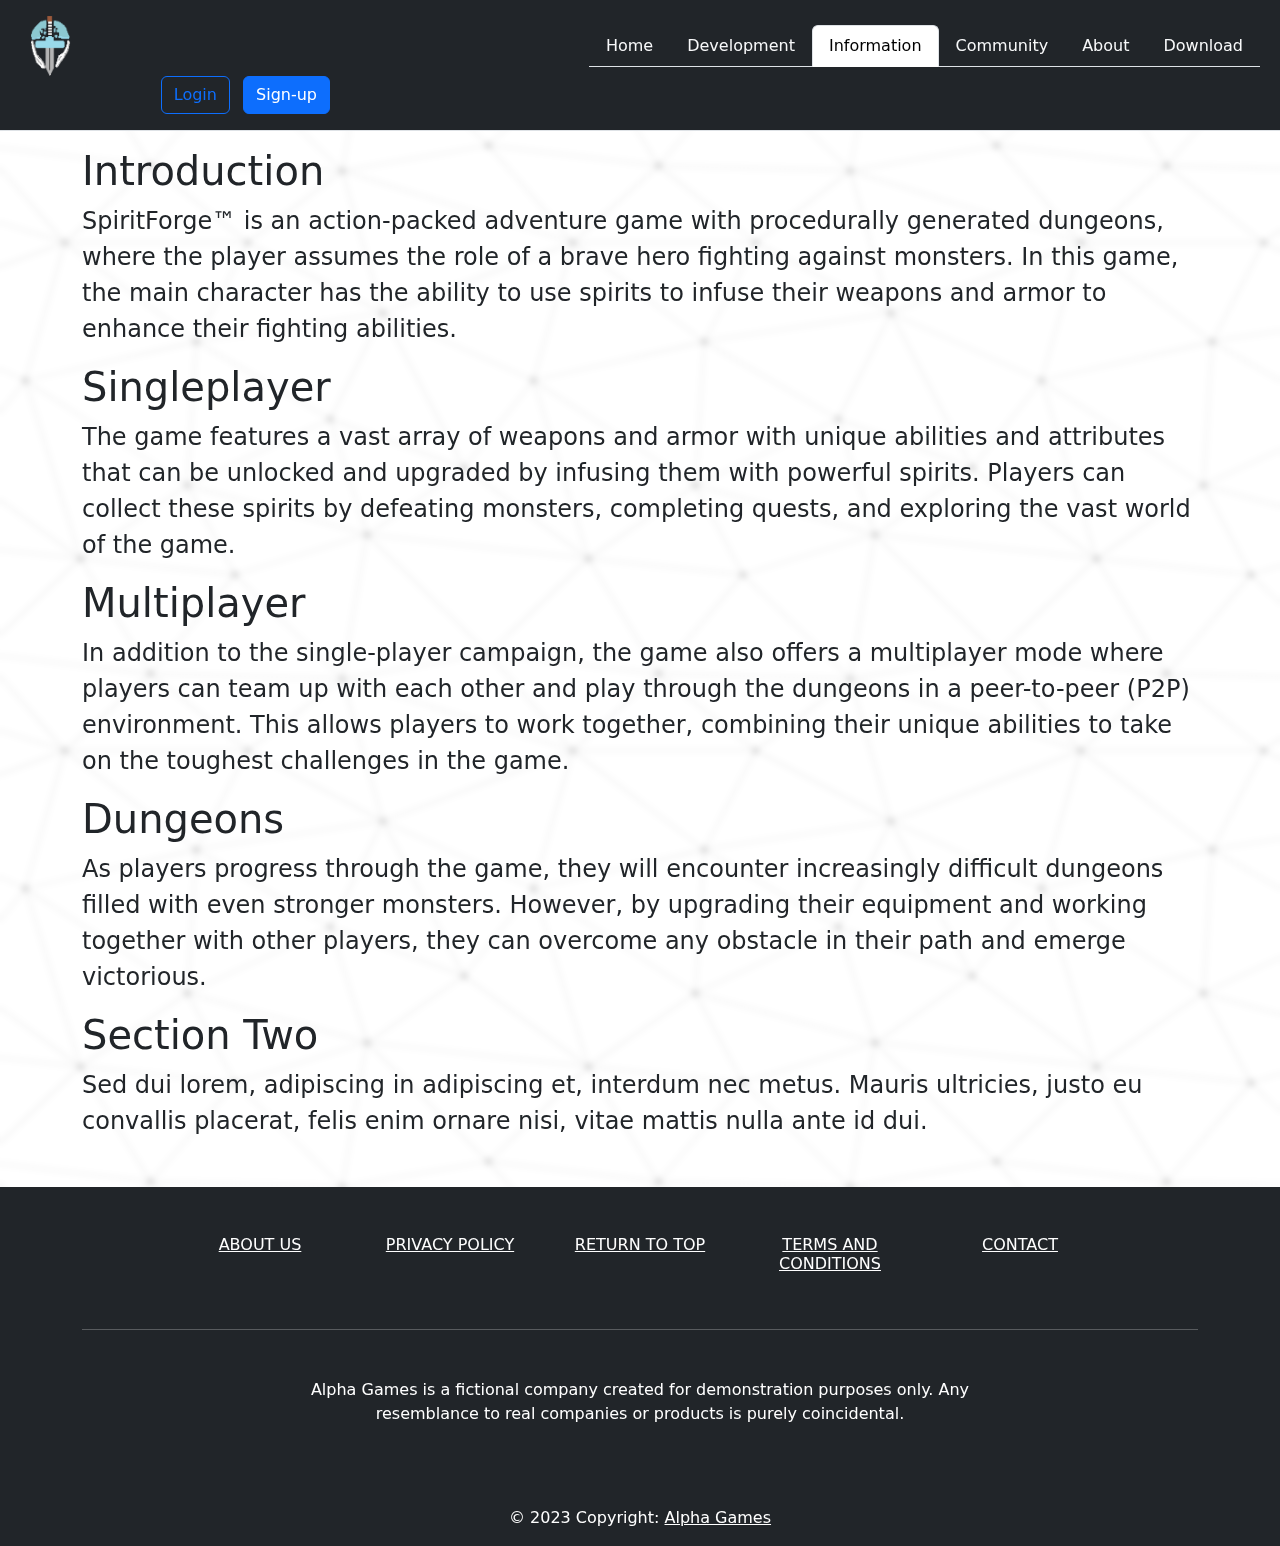
<file: Website/information.html>
<!DOCTYPE html>
<html lang="en">

<head><!-- Required meta tags -->
    <link rel="stylesheet" type="text/css" href="css/styles.css">
    <link href="bootstrap/css/bootstrap.min.css" rel="stylesheet">
    <script src="bootstrap/js/bootstrap.bundle.min.js"></script>
    <meta charset="utf-8">
    <meta name="viewport" content="width=device-width, initial-scale=1">
    <title>About The Game</title>
    <style>
        body {
            background-color: #FFFFFF;
            background-image: url("data:image/svg+xml,%3Csvg xmlns='http://www.w3.org/2000/svg' width='508' height='508' viewBox='0 0 800 800'%3E%3Cg fill='none' stroke='%23E2E2E2' stroke-width='1.6'%3E%3Cpath d='M769 229L1037 260.9M927 880L731 737 520 660 309 538 40 599 295 764 126.5 879.5 40 599-197 493 102 382-31 229 126.5 79.5-69-63'/%3E%3Cpath d='M-31 229L237 261 390 382 603 493 308.5 537.5 101.5 381.5M370 905L295 764'/%3E%3Cpath d='M520 660L578 842 731 737 840 599 603 493 520 660 295 764 309 538 390 382 539 269 769 229 577.5 41.5 370 105 295 -36 126.5 79.5 237 261 102 382 40 599 -69 737 127 880'/%3E%3Cpath d='M520-140L578.5 42.5 731-63M603 493L539 269 237 261 370 105M902 382L539 269M390 382L102 382'/%3E%3Cpath d='M-222 42L126.5 79.5 370 105 539 269 577.5 41.5 927 80 769 229 902 382 603 493 731 737M295-36L577.5 41.5M578 842L295 764M40-201L127 80M102 382L-261 269'/%3E%3C/g%3E%3Cg fill='%23D2D2D2'%3E%3Ccircle cx='769' cy='229' r='5'/%3E%3Ccircle cx='539' cy='269' r='5'/%3E%3Ccircle cx='603' cy='493' r='5'/%3E%3Ccircle cx='731' cy='737' r='5'/%3E%3Ccircle cx='520' cy='660' r='5'/%3E%3Ccircle cx='309' cy='538' r='5'/%3E%3Ccircle cx='295' cy='764' r='5'/%3E%3Ccircle cx='40' cy='599' r='5'/%3E%3Ccircle cx='102' cy='382' r='5'/%3E%3Ccircle cx='127' cy='80' r='5'/%3E%3Ccircle cx='370' cy='105' r='5'/%3E%3Ccircle cx='578' cy='42' r='5'/%3E%3Ccircle cx='237' cy='261' r='5'/%3E%3Ccircle cx='390' cy='382' r='5'/%3E%3C/g%3E%3C/svg%3E");
            backdrop-filter: blur(3px);
        }
    </style>
</head>

<body>
    <!-- Header -->
    <header
        class="d-flex flex-wrap align-items-center justify-content-center justify-content-md-between py-3 border-bottom bg-dark">

        <a href="index.html" class="d-flex align-items-center col-md-3 mb-2 mb-md-0 text-dark text-decoration-none">
            <img src="img/logo-5.png" alt="Temp Logo" class="me-2" width="60" height="60">
        </a>

        <nav class="navbar navbar-expand-lg navbar-dark bg-dark d-flex align-items-center justify-content-center">
            <button class="navbar-toggler" type="button" data-bs-toggle="collapse" data-bs-target="#navbarNavAltMarkup"
                aria-controls="navbarNavAltMarkup" aria-expanded="false" aria-label="Toggle navigation">
                <span class="navbar-toggler-icon"></span>
            </button>
            <div class="collapse navbar-collapse" id="navbarNavAltMarkup">
                <div class="nav nav-tabs align-items-center justify-content-center">
                    <a class="nav-item nav-link link-light" href="index.html">Home</a>
                    <a class="nav-item nav-link link-light" href="development.html">Development</a>
                    <a class="nav-item nav-link active" aria-current="page" href="information.html">Information</a>
                    <a class="nav-item nav-link link-light" href="community.html">Community</a>
                    <a class="nav-item nav-link link-light" href="about-game.html">About</a>
                    <a class="nav-item nav-link link-light" href="downloads.html">Download</a>
                </div>
            </div>
        </nav>


        <div class="col-md-3 text-end">
            <button type="button" class="btn btn-outline-primary me-2">Login</button>
            <button type="button" class="btn btn-primary">Sign-up</button>
        </div>
        <script>document.querySelector('.btn-outline-primary').addEventListener('click', function () {
                window.location.href = 'login.html';
            });

            document.querySelector('.btn-primary').addEventListener('click', function () {
                window.location.href = 'login.html';
            });</script>
    </header>

    <main>

        <!-- Body Text -->
        <div class="container">
            <h1>Introduction</h1>
            <p class="fs-4">SpiritForge&trade; is an action-packed adventure game with procedurally generated
                dungeons,
                where the player assumes the role of a brave hero fighting against monsters. In this game, the main
                character has the ability to use spirits to infuse their weapons and armor to enhance their fighting
                abilities.</p>

            <h1>Singleplayer</h1>
            <p class="fs-4">The game features a vast array of weapons and armor with unique abilities and attributes
                that
                can be unlocked
                and upgraded by infusing them with powerful spirits. Players can collect these spirits by defeating
                monsters, completing quests, and exploring the vast world of the game.</p>

            <h1>Multiplayer</h1>
            <p class="fs-4">In addition to the single-player campaign, the game also offers a multiplayer mode where
                players
                can team up
                with each other and play through the dungeons in a peer-to-peer (P2P) environment. This allows players
                to
                work together, combining their unique abilities to take on the toughest challenges in the game.</p>
            <h1>Dungeons</h1>
            <p class="fs-4">As players progress through the game, they will encounter increasingly difficult dungeons
                filled
                with even
                stronger monsters. However, by upgrading their equipment and working together with other players, they
                can
                overcome any obstacle in their path and emerge victorious.</p>

            <h1>Section Two</h1>
            <p class="fs-4">Sed dui lorem, adipiscing in adipiscing et, interdum nec metus. Mauris ultricies, justo eu
                convallis
                placerat, felis enim ornare nisi, vitae mattis nulla ante id dui.</p>
        </div>
    </main>

    <footer class="text-center text-white  bg-dark">
        <div class="container">
            <section class="mt-5">
                <div class="row text-center d-flex justify-content-center pt-5">
                    <div class="col-md-2">
                        <h6 class="text-uppercase font-weight-bold">
                            <a href="about-us.html" class="text-white">About us</a>
                        </h6>
                    </div>
                    <div class="col-md-2">
                        <h6 class="text-uppercase font-weight-bold">
                            <a href="privacy-policy.html" class="text-white">Privacy Policy</a>
                        </h6>
                    </div>
                    <div class="col-md-2">
                        <h6 class="text-uppercase font-weight-bold">
                            <a href="#top" class="text-white">Return to Top</a>
                        </h6>
                    </div>
                    <div class="col-md-2">
                        <h6 class="text-uppercase font-weight-bold">
                            <a href="terms-and-conditions.html" class="text-white">Terms and Conditions</a>
                        </h6>
                    </div>
                    <div class="col-md-2">
                        <h6 class="text-uppercase font-weight-bold">
                            <a href="contact.html" class="text-white">Contact</a>
                        </h6>
                    </div>
                </div>
            </section>
            <hr class="my-5">
            <section class="mb-5">
                <div class="row d-flex justify-content-center">
                    <div class="col-lg-8">
                        <p>
                            Alpha Games is a fictional company created for demonstration purposes only. Any resemblance
                            to real companies or products is purely coincidental.
                        </p>
                    </div>
                </div>
            </section>
        </div>
        <div class="text-center p-3">
            © 2023 Copyright:
            <a class="text-white" href="">Alpha Games</a>
        </div>
    </footer>
</body>

</html>
</file>
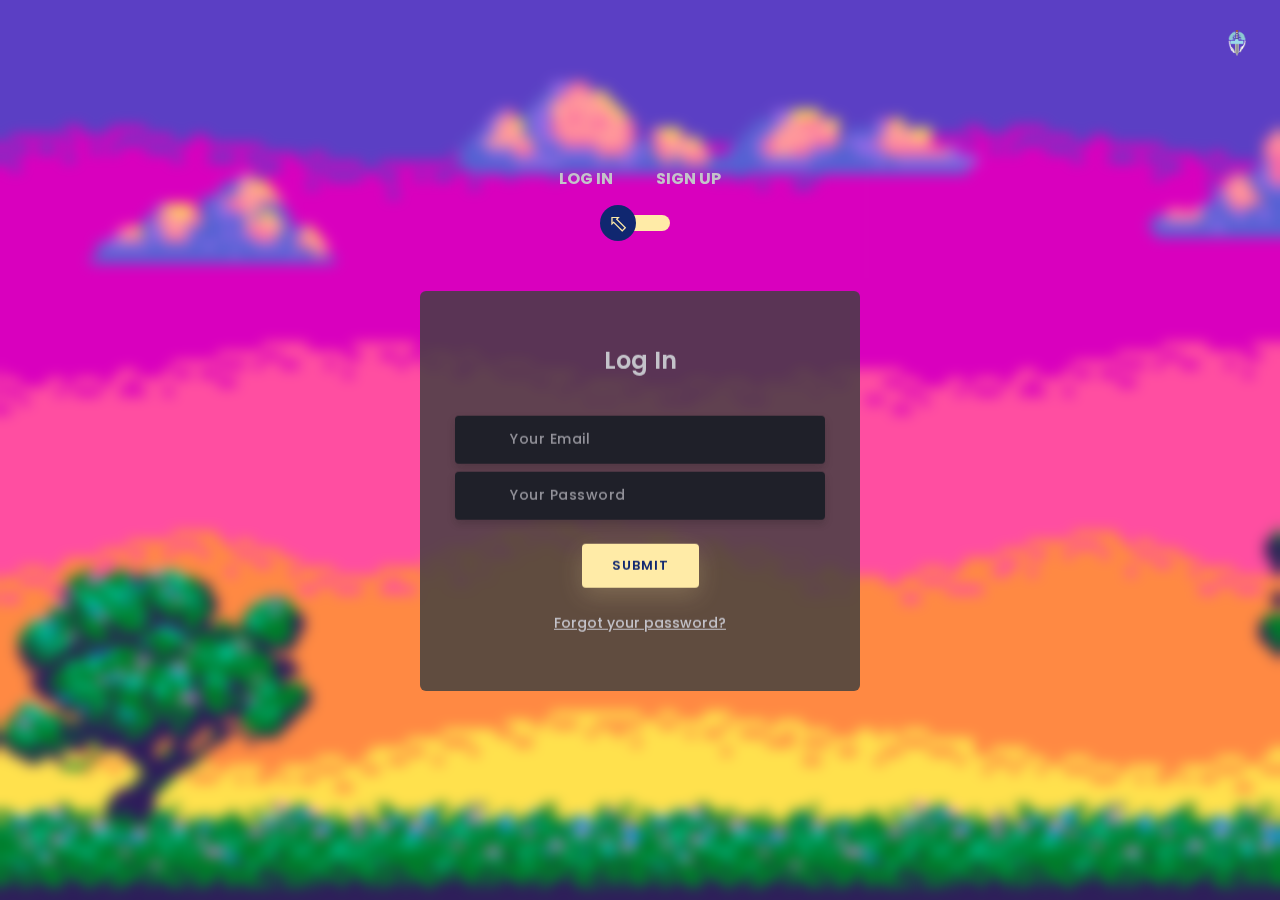
<file: Website/login.html>
<!DOCTYPE html>
<html lang="en">

<head><!-- Required meta tags -->
    <link rel="stylesheet" type="text/css" href="bootstrap/css/bootstrap.min.css">
    <link rel="stylesheet" type="text/css" href="css/styles.css">
    <script src="bootstrap/js/bootstrap.bundle.min.js"></script>
    <meta charset="utf-8">
    <meta name="viewport" content="width=device-width, initial-scale=1">
    <title>Login/Signup</title>
    <style>
        @import url('https://fonts.googleapis.com/css?family=Poppins:400,500,600,700,800,900');

        body {
            font-family: 'Poppins', sans-serif;
            font-weight: 300;
            font-size: 15px;
            line-height: 1.7;
            color: #c4c3ca;
            background-image: url("img/title-screen_2.png");
            background-repeat: no-repeat;
            background-size: cover;
            overflow-x: hidden;
        }

        a {
            cursor: pointer;
            transition: all 200ms linear;
        }

        a:hover {
            text-decoration: none;
        }

        .link {
            color: #c4c3ca;
        }

        .link:hover {
            color: #ffeba7;
        }

        p {
            font-weight: 500;
            font-size: 14px;
            line-height: 1.7;
        }

        h4 {
            font-weight: 600;
        }

        h6 span {
            padding: 0 20px;
            text-transform: uppercase;
            font-weight: 700;
        }

        .section {
            position: relative;
            width: 100%;
            display: block;
        }

        .full-height {
            min-height: 100vh;
        }

        [type="checkbox"]:checked,
        [type="checkbox"]:not(:checked) {
            position: absolute;
            left: -9999px;
        }

        .checkbox:checked+label,
        .checkbox:not(:checked)+label {
            position: relative;
            display: block;
            text-align: center;
            width: 60px;
            height: 16px;
            border-radius: 8px;
            padding: 0;
            margin: 10px auto;
            cursor: pointer;
            background-color: #ffeba7;
        }

        .checkbox:checked+label:before,
        .checkbox:not(:checked)+label:before {
            position: absolute;
            display: block;
            width: 36px;
            height: 36px;
            border-radius: 50%;
            color: #ffeba7;
            background-color: #102770;
            font-family: 'unicons';
            content: '⬁';
            z-index: 20;
            top: -10px;
            left: -10px;
            line-height: 36px;
            text-align: center;
            font-size: 24px;
            transition: all 0.5s ease;
        }

        .checkbox:checked+label:before {
            transform: translateX(44px) rotate(-270deg);
        }


        .card-3d-wrap {
            position: relative;
            width: 440px;
            max-width: 100%;
            height: 400px;
            -webkit-transform-style: preserve-3d;
            transform-style: preserve-3d;
            perspective: 800px;
            margin-top: 60px;
        }

        .card-3d-wrapper {
            width: 100%;
            height: 100%;
            position: absolute;
            top: 0;
            left: 0;
            -webkit-transform-style: preserve-3d;
            transform-style: preserve-3d;
            transition: all 600ms ease-out;
        }

        .card-front,
        .card-back {
            width: 100%;
            height: 100%;
            background-color: rgba(63, 63, 63, 0.829);
            backdrop-filter: blur(25px);
            background-position: bottom center;
            background-repeat: no-repeat;
            background-size: 300%;
            position: absolute;
            border-radius: 6px;
            left: 0;
            top: 0;
            -webkit-transform-style: preserve-3d;
            transform-style: preserve-3d;
            -webkit-backface-visibility: hidden;
            -moz-backface-visibility: hidden;
            -o-backface-visibility: hidden;
            backface-visibility: hidden;
        }

        .card-back {
            transform: rotateY(180deg);
        }

        .checkbox:checked~.card-3d-wrap .card-3d-wrapper {
            transform: rotateY(180deg);
        }

        .center-wrap {
            position: absolute;
            width: 100%;
            padding: 0 35px;
            top: 50%;
            left: 0;
            transform: translate3d(0, -50%, 35px) perspective(100px);
            z-index: 20;
            display: block;
        }


        .form-group {
            position: relative;
            display: block;
            margin: 0;
            padding: 0;
        }

        .form-style {
            padding: 13px 20px;
            padding-left: 55px;
            height: 48px;
            width: 100%;
            font-weight: 500;
            border-radius: 4px;
            font-size: 14px;
            line-height: 22px;
            letter-spacing: 0.5px;
            outline: none;
            color: #c4c3ca;
            background-color: #1f2029;
            border: none;
            -webkit-transition: all 200ms linear;
            transition: all 200ms linear;
            box-shadow: 0 4px 8px 0 rgba(21, 21, 21, .2);
        }

        .form-style:focus,
        .form-style:active {
            border: none;
            outline: none;
            box-shadow: 0 4px 8px 0 rgba(21, 21, 21, .2);
        }

        .input-icon {
            position: absolute;
            top: 0;
            left: 18px;
            height: 48px;
            font-size: 24px;
            line-height: 48px;
            text-align: left;
            color: #ffeba7;
            -webkit-transition: all 200ms linear;
            transition: all 200ms linear;
        }

        .form-group input:-ms-input-placeholder {
            color: #c4c3ca;
            opacity: 0.7;
            -webkit-transition: all 200ms linear;
            transition: all 200ms linear;
        }

        .form-group input::-moz-placeholder {
            color: #c4c3ca;
            opacity: 0.7;
            -webkit-transition: all 200ms linear;
            transition: all 200ms linear;
        }

        .form-group input:-moz-placeholder {
            color: #c4c3ca;
            opacity: 0.7;
            -webkit-transition: all 200ms linear;
            transition: all 200ms linear;
        }

        .form-group input::-webkit-input-placeholder {
            color: #c4c3ca;
            opacity: 0.7;
            -webkit-transition: all 200ms linear;
            transition: all 200ms linear;
        }

        .form-group input:focus:-ms-input-placeholder {
            opacity: 0;
            -webkit-transition: all 200ms linear;
            transition: all 200ms linear;
        }

        .form-group input:focus::-moz-placeholder {
            opacity: 0;
            -webkit-transition: all 200ms linear;
            transition: all 200ms linear;
        }

        .form-group input:focus:-moz-placeholder {
            opacity: 0;
            -webkit-transition: all 200ms linear;
            transition: all 200ms linear;
        }

        .form-group input:focus::-webkit-input-placeholder {
            opacity: 0;
            -webkit-transition: all 200ms linear;
            transition: all 200ms linear;
        }

        .btn {
            border-radius: 4px;
            height: 44px;
            font-size: 13px;
            font-weight: 600;
            text-transform: uppercase;
            -webkit-transition: all 200ms linear;
            transition: all 200ms linear;
            padding: 0 30px;
            letter-spacing: 1px;
            display: -webkit-inline-flex;
            display: -ms-inline-flexbox;
            display: inline-flex;
            -webkit-align-items: center;
            -moz-align-items: center;
            -ms-align-items: center;
            align-items: center;
            -webkit-justify-content: center;
            -moz-justify-content: center;
            -ms-justify-content: center;
            justify-content: center;
            -ms-flex-pack: center;
            text-align: center;
            border: none;
            background-color: #ffeba7;
            color: #102770;
            box-shadow: 0 8px 24px 0 rgba(255, 235, 167, .2);
        }

        .btn:active,
        .btn:focus {
            background-color: #102770;
            color: #ffeba7;
            box-shadow: 0 8px 24px 0 rgba(16, 39, 112, .2);
        }

        .btn:hover {
            background-color: #102770;
            color: #ffeba7;
            box-shadow: 0 8px 24px 0 rgba(16, 39, 112, .2);
        }




        .logo {
            position: absolute;
            top: 30px;
            right: 30px;
            display: block;
            z-index: 100;
            transition: all 250ms linear;
        }

        .logo img {
            height: 26px;
            width: auto;
            display: block;
        }

        .blur {
            backdrop-filter: blur(7px);
        }
    </style>

</head>

<body class="blur">

    <a href="index.html" class="logo" target="_blank">
        <img src="img/logo-5.png" alt="Home">
    </a>
    <div class="section">
        <div class="container">
            <div class="row full-height justify-content-center ">
                <div class="col-12 text-center align-self-center py-5">
                    <div class="section pb-5 pt-5 pt-sm-2 text-center ">
                        <h6 class="mb-0 pb-3"><span>Log In </span><span>Sign Up</span></h6>
                        <input class="checkbox" type="checkbox" id="reg-log" name="reg-log">
                        <label for="reg-log"></label>
                        <div class="card-3d-wrap mx-auto">
                            <div class="card-3d-wrapper">
                                <div class="card-front">
                                    <div class="center-wrap">
                                        <div class="section text-center">
                                            <h4 class="mb-4 pb-3">Log In</h4>
                                            <div class="form-group">
                                                <input type="email" name="loginemail" class="form-style"
                                                    placeholder="Your Email" id="loginemail" autocomplete="off">
                                                <i class="input-icon uil uil-at"></i>
                                            </div>
                                            <div class="form-group mt-2">
                                                <input type="password" name="loginpass" class="form-style"
                                                    placeholder="Your Password" id="loginpass" autocomplete="off">
                                                <i class="input-icon uil uil-lock-alt"></i>
                                            </div>
                                            <a href="#" class="btn mt-4">submit</a>
                                            <p class="mb-0 mt-4 text-center"><a href="#0" class="link">Forgot your
                                                    password?</a></p>
                                        </div>
                                    </div>
                                </div>
                                <div class="card-back">
                                    <div class="center-wrap">
                                        <div class="section text-center">
                                            <h4 class="mb-4 pb-3">Sign Up</h4>
                                            <div class="form-group">
                                                <input type="text" name="signupname" class="form-style"
                                                    placeholder="Your Full Name" id="signupname" autocomplete="off">
                                                <i class="input-icon uil uil-user"></i>
                                            </div>
                                            <div class="form-group mt-2">
                                                <input type="email" name="signupemail" class="form-style"
                                                    placeholder="Your Email" id="signupemail" autocomplete="off">
                                                <i class="input-icon uil uil-at"></i>
                                            </div>
                                            <div class="form-group mt-2">
                                                <input type="password" name="signuppass" class="form-style"
                                                    placeholder="Your Password" id="signuppass" autocomplete="off">
                                                <i class="input-icon uil uil-lock-alt"></i>
                                            </div>
                                            <a href="#" class="btn mt-4">submit</a>
                                        </div>
                                    </div>
                                </div>
                            </div>
                        </div>
                    </div>
                </div>
            </div>
        </div>
    </div>
</body>

</html>
</file>
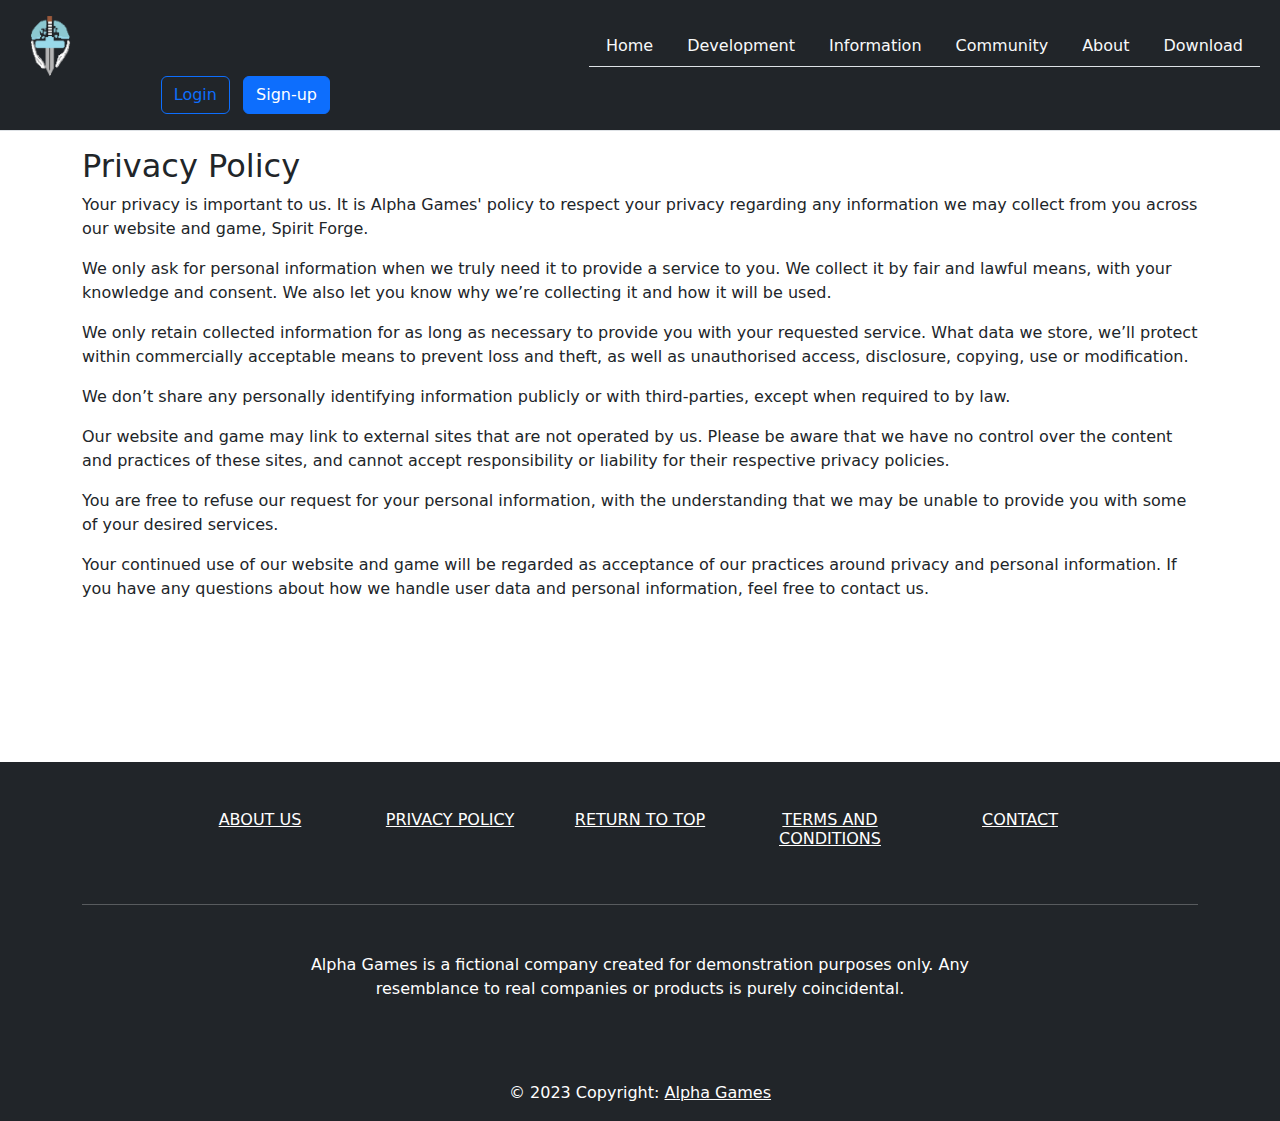
<file: Website/privacy-policy.html>
<!DOCTYPE html>
<html lang="en">

<head>
    <link rel="stylesheet" type="text/css" href="css/styles.css">
    <link href="bootstrap/css/bootstrap.min.css" rel="stylesheet">
    <script src="bootstrap/js/bootstrap.bundle.min.js"></script>
    <meta charset="utf-8">
    <meta name="viewport" content="width=device-width, initial-scale=1">
    <title>Privacy Policy</title>

</head>

<body>
    <header
        class="d-flex flex-wrap align-items-center justify-content-center justify-content-md-between py-3 border-bottom bg-dark">

        <a href="index.html" class="d-flex align-items-center col-md-3 mb-2 mb-md-0 text-dark text-decoration-none">
            <img src="img/logo-5.png" alt="Temp Logo" class="me-2" width="60" height="60">
        </a>

        <nav class="navbar navbar-expand-lg navbar-dark bg-dark d-flex align-items-center justify-content-center">
            <button class="navbar-toggler" type="button" data-bs-toggle="collapse" data-bs-target="#navbarNavAltMarkup"
                aria-controls="navbarNavAltMarkup" aria-expanded="false" aria-label="Toggle navigation">
                <span class="navbar-toggler-icon"></span>
            </button>
            <div class="collapse navbar-collapse" id="navbarNavAltMarkup">
                <div class="nav nav-tabs align-items-center justify-content-center">
                    <a class="nav-item nav-link link-light" href="index.html">Home</a>
                    <a class="nav-item nav-link link-light" href="development.html">Development</a>
                    <a class="nav-item nav-link link-light" href="information.html">Information</a>
                    <a class="nav-item nav-link link-light" href="community.html">Community</a>
                    <a class="nav-item nav-link link-light" href="about-game.html">About</a>
                    <a class="nav-item nav-link link-light" href="downloads.html">Download</a>
                </div>
            </div>
        </nav>


        <div class="col-md-3 text-end">
            <button type="button" class="btn btn-outline-primary me-2">Login</button>
            <button type="button" class="btn btn-primary">Sign-up</button>
        </div>
        <script>document.querySelector('.btn-outline-primary').addEventListener('click', function () {
                window.location.href = 'login.html';
            });

            document.querySelector('.btn-primary').addEventListener('click', function () {
                window.location.href = 'login.html';
            });</script>
    </header>


    <main>
        <div class="container">
            <h2>Privacy Policy</h2>
            <p>Your privacy is important to us. It is Alpha Games' policy to respect your privacy regarding any
                information
                we may collect from you across our website and game, Spirit Forge.</p>
            <p>We only ask for personal information when we truly need it to provide a service to you. We collect it by
                fair
                and lawful means, with your knowledge and consent. We also let you know why we’re collecting it and how
                it
                will be used.</p>
            <p>We only retain collected information for as long as necessary to provide you with your requested service.
                What data we store, we’ll protect within commercially acceptable means to prevent loss and theft, as
                well as
                unauthorised access, disclosure, copying, use or modification.</p>
            <p>We don’t share any personally identifying information publicly or with third-parties, except when
                required to
                by law.</p>
            <p>Our website and game may link to external sites that are not operated by us. Please be aware that we have
                no
                control over the content and practices of these sites, and cannot accept responsibility or liability for
                their respective privacy policies.</p>
            <p>You are free to refuse our request for your personal information, with the understanding that we may be
                unable to provide you with some of your desired services.</p>
            <p>Your continued use of our website and game will be regarded as acceptance of our practices around privacy
                and
                personal information. If you have any questions about how we handle user data and personal information,
                feel
                free to contact us.</p>
        </div>
    </main>

    <footer class="text-center text-white  bg-dark">
        <div class="container">
            <section class="mt-5">
                <div class="row text-center d-flex justify-content-center pt-5">
                    <div class="col-md-2">
                        <h6 class="text-uppercase font-weight-bold">
                            <a href="about-us.html" class="text-white">About us</a>
                        </h6>
                    </div>
                    <div class="col-md-2">
                        <h6 class="text-uppercase font-weight-bold">
                            <a href="privacy-policy.html" class="text-white">Privacy Policy</a>
                        </h6>
                    </div>
                    <div class="col-md-2">
                        <h6 class="text-uppercase font-weight-bold">
                            <a href="#top" class="text-white">Return to Top</a>
                        </h6>
                    </div>
                    <div class="col-md-2">
                        <h6 class="text-uppercase font-weight-bold">
                            <a href="terms-and-conditions.html" class="text-white">Terms and Conditions</a>
                        </h6>
                    </div>
                    <div class="col-md-2">
                        <h6 class="text-uppercase font-weight-bold">
                            <a href="contact.html" class="text-white">Contact</a>
                        </h6>
                    </div>
                </div>
            </section>
            <hr class="my-5">
            <section class="mb-5">
                <div class="row d-flex justify-content-center">
                    <div class="col-lg-8">
                        <p>
                            Alpha Games is a fictional company created for demonstration purposes only. Any resemblance
                            to real companies or products is purely coincidental.
                        </p>
                    </div>
                </div>
            </section>
        </div>
        <div class="text-center p-3">
            © 2023 Copyright:
            <a class="text-white" href="">Alpha Games</a>
        </div>
    </footer>
</body>

</html>
</file>
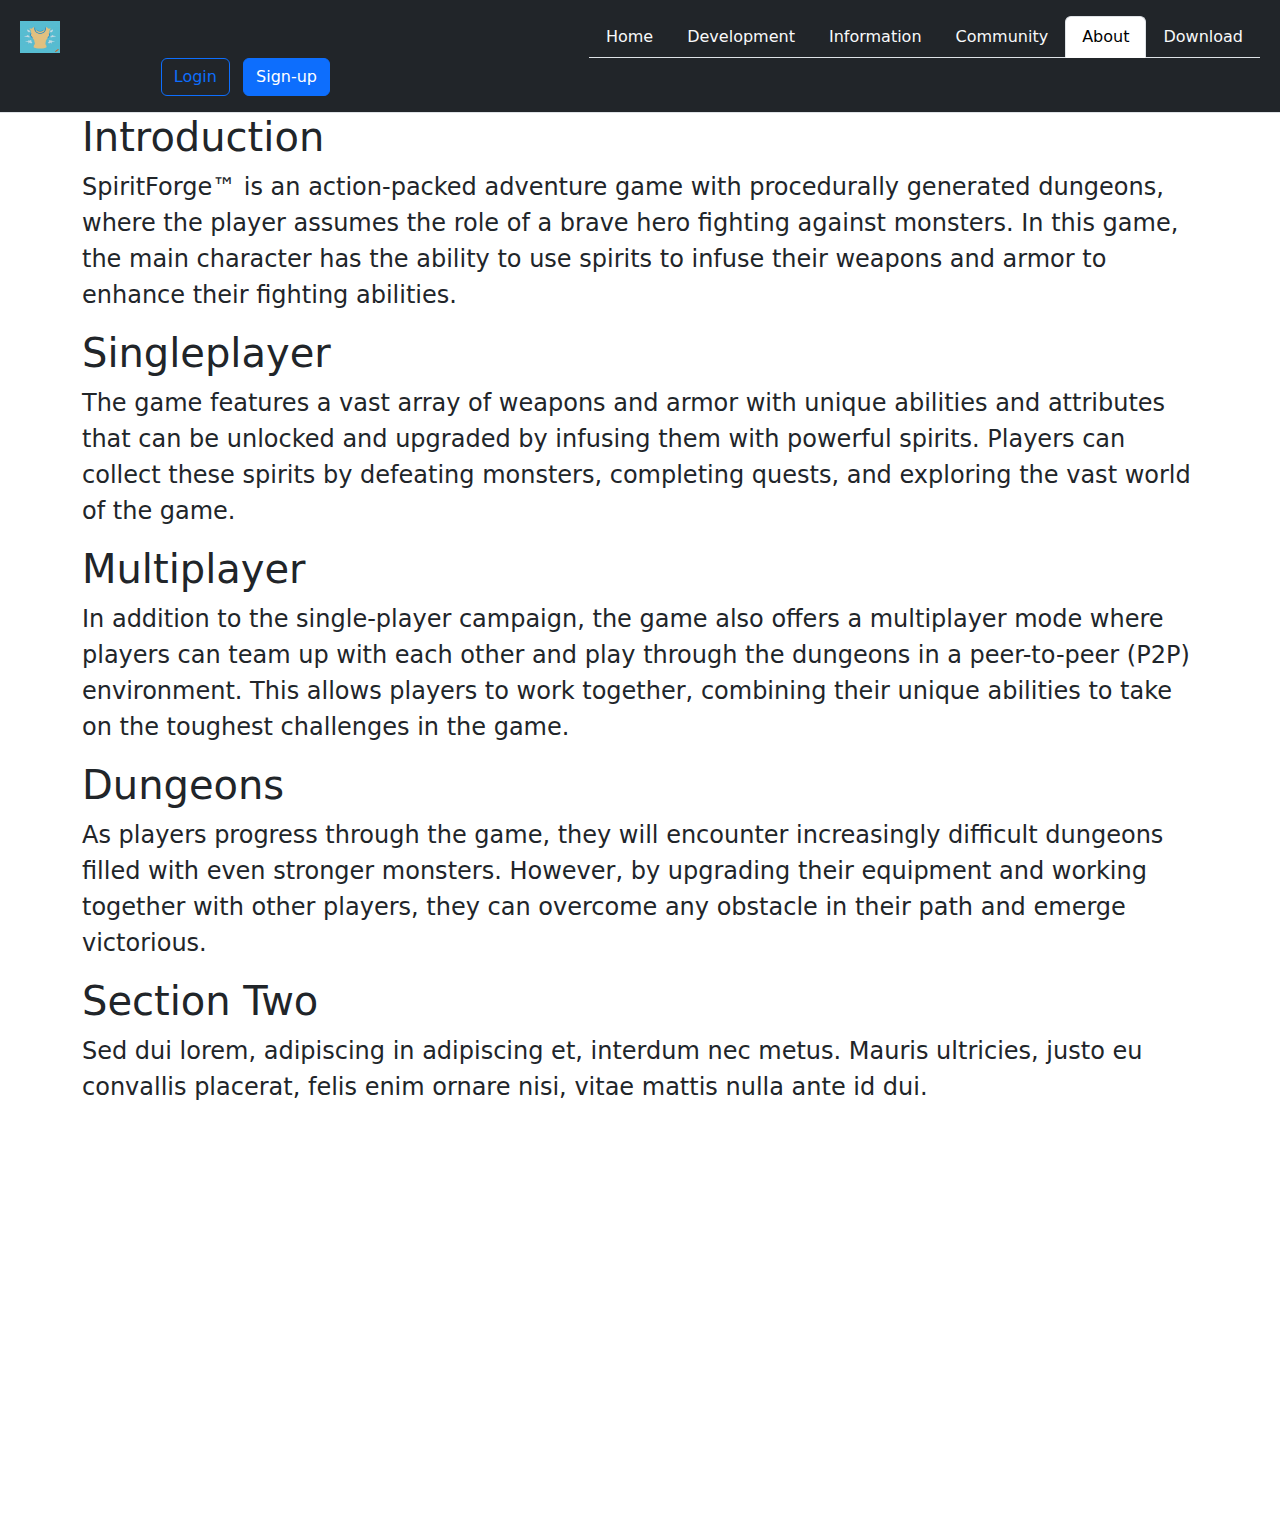
<file: Website/signup.html>
<!DOCTYPE html>
<html lang="en">

<head><!-- Required meta tags -->
    <link rel="stylesheet" type="text/css" href="bootstrap/css/bootstrap.min.css">
    <link rel="stylesheet" type="text/css" href="css/styles.css">
    <script src="bootstrap/js/bootstrap.bundle.min.js"></script>
    <meta charset="utf-8">
    <meta name="viewport" content="width=device-width, initial-scale=1">
    <title>Spirit Forge Home</title>

</head>

<body>
    <!-- Header -->
    <header
        class="d-flex flex-wrap align-items-center justify-content-center justify-content-md-between py-3 border-bottom bg-dark">

        <a href="index.html" class="d-flex align-items-center col-md-3 mb-2 mb-md-0 text-dark text-decoration-none">
            <img src="img/logo-1.png" alt="Temp Logo" class="me-2" width="40" height="32">
        </a>

        <ul class="nav nav-tabs">
            <li class="nav-item">
                <a class="nav-link link-light" href="index.html">Home</a>
            </li>
            <li class="nav-item">
                <a class="nav-link link-light" href="development.html">Development</a>
            </li>
            <li class="nav-item">
                <a class="nav-link  link-light" href="information.html">Information</a>
            </li>
            <li class="nav-item">
                <a class="nav-link  link-light" href="community.html">Community</a>
            </li>
            <li class="nav-item">
                <a class="nav-link active" aria-current="page" href="about-game.html">About</a>
            </li>
            <li class="nav-item">
                <a class="nav-link link-light" href="downloads.html">Download</a>
            </li>
        </ul>

        <div class="col-md-3 text-end">
            <button type="button" class="btn btn-outline-primary me-2">Login</button>
            <button type="button" class="btn btn-primary">Sign-up</button>
        </div>
    </header>





    <!-- Body Text -->
    <div class="container">
        <h1>Introduction</h1>
        <p class="fs-4">SpiritForge&trade; is an action-packed adventure game with procedurally generated
            dungeons,
            where the player assumes the role of a brave hero fighting against monsters. In this game, the main
            character has the ability to use spirits to infuse their weapons and armor to enhance their fighting
            abilities.</p>

        <h1>Singleplayer</h1>
        <p class="fs-4">The game features a vast array of weapons and armor with unique abilities and attributes that
            can be unlocked
            and upgraded by infusing them with powerful spirits. Players can collect these spirits by defeating
            monsters, completing quests, and exploring the vast world of the game.</p>

        <h1>Multiplayer</h1>
        <p class="fs-4">In addition to the single-player campaign, the game also offers a multiplayer mode where players
            can team up
            with each other and play through the dungeons in a peer-to-peer (P2P) environment. This allows players to
            work together, combining their unique abilities to take on the toughest challenges in the game.</p>
        <h1>Dungeons</h1>
        <p class="fs-4">As players progress through the game, they will encounter increasingly difficult dungeons filled
            with even
            stronger monsters. However, by upgrading their equipment and working together with other players, they can
            overcome any obstacle in their path and emerge victorious.</p>

        <h1>Section Two</h1>
        <p class="fs-4">Sed dui lorem, adipiscing in adipiscing et, interdum nec metus. Mauris ultricies, justo eu
            convallis
            placerat, felis enim ornare nisi, vitae mattis nulla ante id dui.</p>
    </div>

    <!-- Footer -->
    <footer class="text-center text-white">
        <!-- Grid container -->
        <div class="container">
            <!-- Section: Links -->
            <section class="mt-5">
                <!-- Grid row-->
                <div class="row text-center d-flex justify-content-center pt-5">
                    <!-- Grid column -->
                    <div class="col-md-2">
                        <h6 class="text-uppercase font-weight-bold">
                            <a href="about-us.html" class="text-white">About us</a>
                        </h6>
                    </div>
                    <!-- Grid column -->

                    <!-- Grid column -->
                    <div class="col-md-2">
                        <h6 class="text-uppercase font-weight-bold">
                            <a href="privacy-policy.html" class="text-white">Privacy Policy</a>
                        </h6>
                    </div>
                    <!-- Grid column -->

                    <!-- Grid column -->
                    <div class="col-md-2">
                        <h6 class="text-uppercase font-weight-bold">
                            <a href="#top" class="text-white">Return to Top</a>
                        </h6>
                    </div>
                    <!-- Grid column -->

                    <!-- Grid column -->
                    <div class="col-md-2">
                        <h6 class="text-uppercase font-weight-bold">
                            <a href="terms-and-conditions.html" class="text-white">Terms and Conditions</a>
                        </h6>
                    </div>
                    <!-- Grid column -->

                    <!-- Grid column -->
                    <div class="col-md-2">
                        <h6 class="text-uppercase font-weight-bold">
                            <a href="contact.html" class="text-white">Contact</a>
                        </h6>
                    </div>
                    <!-- Grid column -->
                </div>
                <!-- Grid row-->
            </section>
            <!-- Section: Links -->

            <hr class="my-5">

            <!-- Section: Text -->
            <section class="mb-5">
                <div class="row d-flex justify-content-center">
                    <div class="col-lg-8">
                        <p>
                            Lorem ipsum dolor sit amet consectetur adipisicing elit. Sunt
                            distinctio earum repellat quaerat voluptatibus placeat nam,
                            commodi optio pariatur est quia magnam eum harum corrupti
                            dicta, aliquam sequi voluptate quas.
                        </p>
                    </div>
                </div>
            </section>
            <!-- Section: Text -->
        </div>
        <!-- Grid container -->
        <!-- Copyright -->
        <div class="text-center p-3">
            © 2023 Copyright:
            <a class="text-white" href="">Alpha Games</a>
        </div>
        <!-- Copyright -->
    </footer>
    <!-- End of .container -->
</body>

</html>
</file>
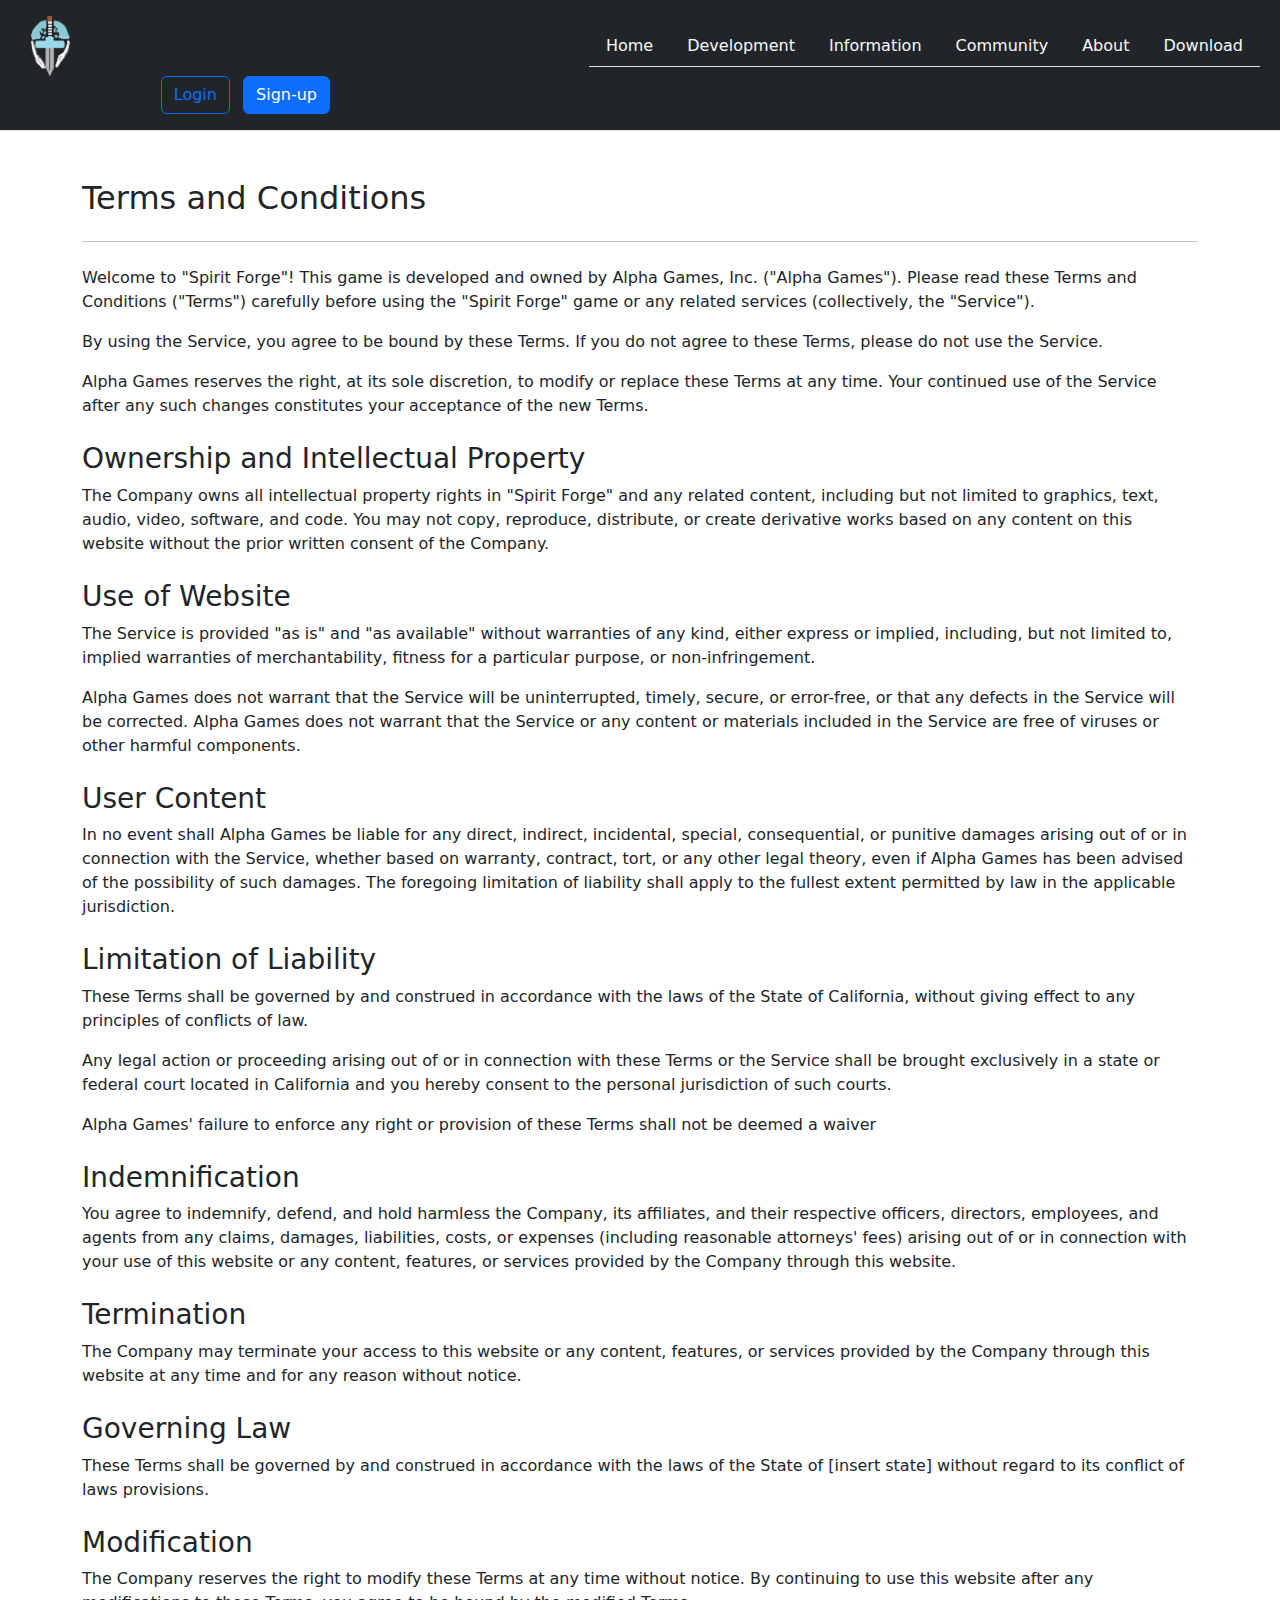
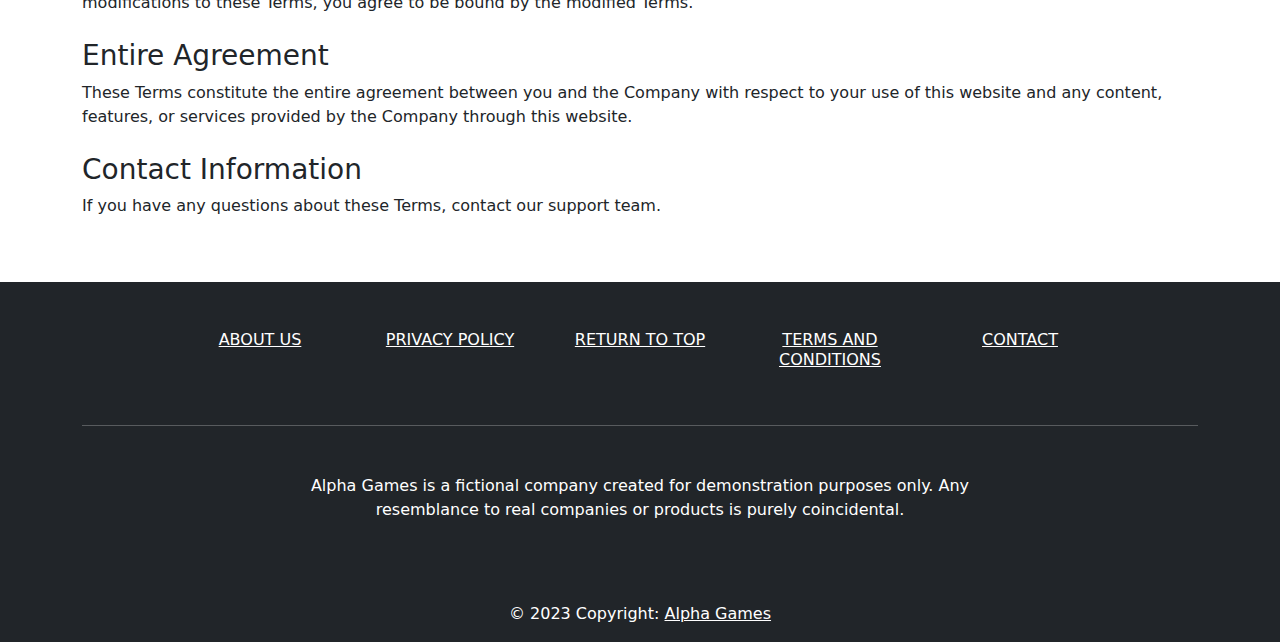
<file: Website/terms-and-conditions.html>
<!DOCTYPE html>
<html lang="en">

<head>
    <link rel="stylesheet" type="text/css" href="css/styles.css">
    <link href="bootstrap/css/bootstrap.min.css" rel="stylesheet">
    <script src="bootstrap/js/bootstrap.bundle.min.js"></script>
    <meta charset="utf-8">
    <meta name="viewport" content="width=device-width, initial-scale=1">
    <title>Privacy Policy</title>

</head>

<body>
    <header
        class="d-flex flex-wrap align-items-center justify-content-center justify-content-md-between py-3 border-bottom bg-dark">

        <a href="index.html" class="d-flex align-items-center col-md-3 mb-2 mb-md-0 text-dark text-decoration-none">
            <img src="img/logo-5.png" alt="Temp Logo" class="me-2" width="60" height="60">
        </a>

        <nav class="navbar navbar-expand-lg navbar-dark bg-dark d-flex align-items-center justify-content-center">
            <button class="navbar-toggler" type="button" data-bs-toggle="collapse" data-bs-target="#navbarNavAltMarkup"
                aria-controls="navbarNavAltMarkup" aria-expanded="false" aria-label="Toggle navigation">
                <span class="navbar-toggler-icon"></span>
            </button>
            <div class="collapse navbar-collapse" id="navbarNavAltMarkup">
                <div class="nav nav-tabs align-items-center justify-content-center">
                    <a class="nav-item nav-link link-light" href="index.html">Home</a>
                    <a class="nav-item nav-link link-light" href="development.html">Development</a>
                    <a class="nav-item nav-link link-light" href="information.html">Information</a>
                    <a class="nav-item nav-link link-light" href="community.html">Community</a>
                    <a class="nav-item nav-link link-light" href="about-game.html">About</a>
                    <a class="nav-item nav-link link-light" href="downloads.html">Download</a>
                </div>
            </div>
        </nav>


        <div class="col-md-3 text-end">
            <button type="button" class="btn btn-outline-primary me-2">Login</button>
            <button type="button" class="btn btn-primary">Sign-up</button>
        </div>
        <script>document.querySelector('.btn-outline-primary').addEventListener('click', function () {
                window.location.href = 'login.html';
            });

            document.querySelector('.btn-primary').addEventListener('click', function () {
                window.location.href = 'login.html';
            });</script>
    </header>
    <main>

        <!-- Terms and Conditions section -->
        <section id="terms-and-conditions" class="mt-5">
            <div class="container">
                <div class="row">
                    <div class="col-lg-12">
                        <h2 class="section-heading">Terms and Conditions</h2>
                        <hr class="my-4">
                        <p>Welcome to "Spirit Forge"! This game is developed and owned by Alpha Games, Inc. ("Alpha
                            Games"). Please read these Terms and Conditions ("Terms") carefully before using the "Spirit
                            Forge" game or any related services (collectively, the "Service").</p>
                        <p>By using the Service, you agree to be bound by these Terms. If you do not agree to these
                            Terms, please do not use the Service.</p>
                        <p>Alpha Games reserves the right, at its sole discretion, to modify or replace these Terms at
                            any time. Your continued use of the Service after any such changes constitutes your
                            acceptance of the new Terms.</p>
                        <h3 class="section-heading mt-4">Ownership and Intellectual Property</h3>
                        <p>The Company owns all intellectual property rights in "Spirit Forge" and any related content,
                            including but not limited to graphics, text, audio, video, software, and code. You may not
                            copy, reproduce, distribute, or create derivative works based on any content on this website
                            without the prior written consent of the Company.</p>
                        <h3 class="section-heading mt-4">Use of Website</h3>
                        <p>The Service is provided "as is" and "as available" without warranties of any kind, either
                            express or implied, including, but not limited to, implied warranties of merchantability,
                            fitness for a particular purpose, or non-infringement.</p>
                        <p>Alpha Games does not warrant that the Service will be uninterrupted, timely, secure, or
                            error-free, or that any defects in the Service will be corrected. Alpha Games does not
                            warrant that the Service or any content or materials included in the Service are free of
                            viruses or other harmful components.</p>
                        <h3 class="section-heading mt-4">User Content</h3>
                        <p>In no event shall Alpha Games be liable for any direct, indirect, incidental, special,
                            consequential, or punitive damages arising out of or in connection with the Service, whether
                            based on warranty, contract, tort, or any other legal theory, even if Alpha Games has been
                            advised of the possibility of such damages. The foregoing limitation of liability shall
                            apply to the fullest extent permitted by law in the applicable jurisdiction.</p>
                        <h3 class="section-heading mt-4">Limitation of Liability</h3>
                        <p>These Terms shall be governed by and construed in accordance with the laws of the State of
                            California, without giving effect to any principles of conflicts of law.</p>
                        <p>Any legal action or proceeding arising out of or in connection with these Terms or the
                            Service shall be brought exclusively in a state or federal court located in California and
                            you hereby consent to the personal jurisdiction of such courts.</p>
                        <p>Alpha Games' failure to enforce any right or provision of these Terms shall not be deemed a
                            waiver
                        </p>
                        <h3 class="section-heading mt-4">Indemnification</h3>
                        <p>You agree to indemnify, defend, and hold harmless the Company, its affiliates, and their
                            respective officers, directors, employees, and agents from any claims, damages, liabilities,
                            costs, or expenses (including reasonable attorneys' fees) arising out of or in connection
                            with your use of this website or any content, features, or services provided by the Company
                            through this website.</p>
                        <h3 class="section-heading mt-4">Termination</h3>
                        <p>The Company may terminate your access to this website or any content, features, or services
                            provided by the Company through this website at any time and for any reason without notice.
                        </p>
                        <h3 class="section-heading mt-4">Governing Law</h3>
                        <p>These Terms shall be governed by and construed in accordance with the laws of the State of
                            [insert state] without regard to its conflict of laws provisions.</p>
                        <h3 class="section-heading mt-4">Modification</h3>
                        <p>The Company reserves the right to modify these Terms at any time without notice. By
                            continuing to use this website after any modifications to these Terms, you agree to be bound
                            by the modified Terms.</p>
                        <h3 class="section-heading mt-4">Entire Agreement</h3>
                        <p>These Terms constitute the entire agreement between you and the Company with respect to your
                            use of this website and any content, features, or services provided by the Company through
                            this website.</p>
                        <h3 class="section-heading mt-4">Contact Information</h3>
                        <p>If you have any questions about these Terms, contact our support team.</p>
                    </div>
                </div>
            </div>
        </section>

    </main>

    <footer class="text-center text-white  bg-dark">
        <div class="container">
            <section class="mt-5">
                <div class="row text-center d-flex justify-content-center pt-5">
                    <div class="col-md-2">
                        <h6 class="text-uppercase font-weight-bold">
                            <a href="about-us.html" class="text-white">About us</a>
                        </h6>
                    </div>
                    <div class="col-md-2">
                        <h6 class="text-uppercase font-weight-bold">
                            <a href="privacy-policy.html" class="text-white">Privacy Policy</a>
                        </h6>
                    </div>
                    <div class="col-md-2">
                        <h6 class="text-uppercase font-weight-bold">
                            <a href="#top" class="text-white">Return to Top</a>
                        </h6>
                    </div>
                    <div class="col-md-2">
                        <h6 class="text-uppercase font-weight-bold">
                            <a href="terms-and-conditions.html" class="text-white">Terms and Conditions</a>
                        </h6>
                    </div>
                    <div class="col-md-2">
                        <h6 class="text-uppercase font-weight-bold">
                            <a href="contact.html" class="text-white">Contact</a>
                        </h6>
                    </div>
                </div>
            </section>
            <hr class="my-5">
            <section class="mb-5">
                <div class="row d-flex justify-content-center">
                    <div class="col-lg-8">
                        <p>
                            Alpha Games is a fictional company created for demonstration purposes only. Any resemblance
                            to real companies or products is purely coincidental.
                        </p>
                    </div>
                </div>
            </section>
        </div>
        <div class="text-center p-3">
            © 2023 Copyright:
            <a class="text-white" href="">Alpha Games</a>
        </div>
    </footer>
</body>

</html>
</file>
<file: Website/css/styles.css>
:root {
    --header: #4F7CAC;
    --background-color: #C0E0DE;
    --footer: #162521;
}

.carousel .carousel-item {
    height: 35em;
}

.carousel-item img {
    position: absolute;
    object-fit: cover;
    top: 0;
    left: 0;
    min-height: 500px;
}

header {
    padding-left: 20px;
    padding-right: 20px;
}

footer {
    bottom: 0;

}

#carousel {
    margin-bottom: 2em;
}

main {
    margin-top: 1em;
    min-height: calc(100vh - 37vh);
}
</file>
